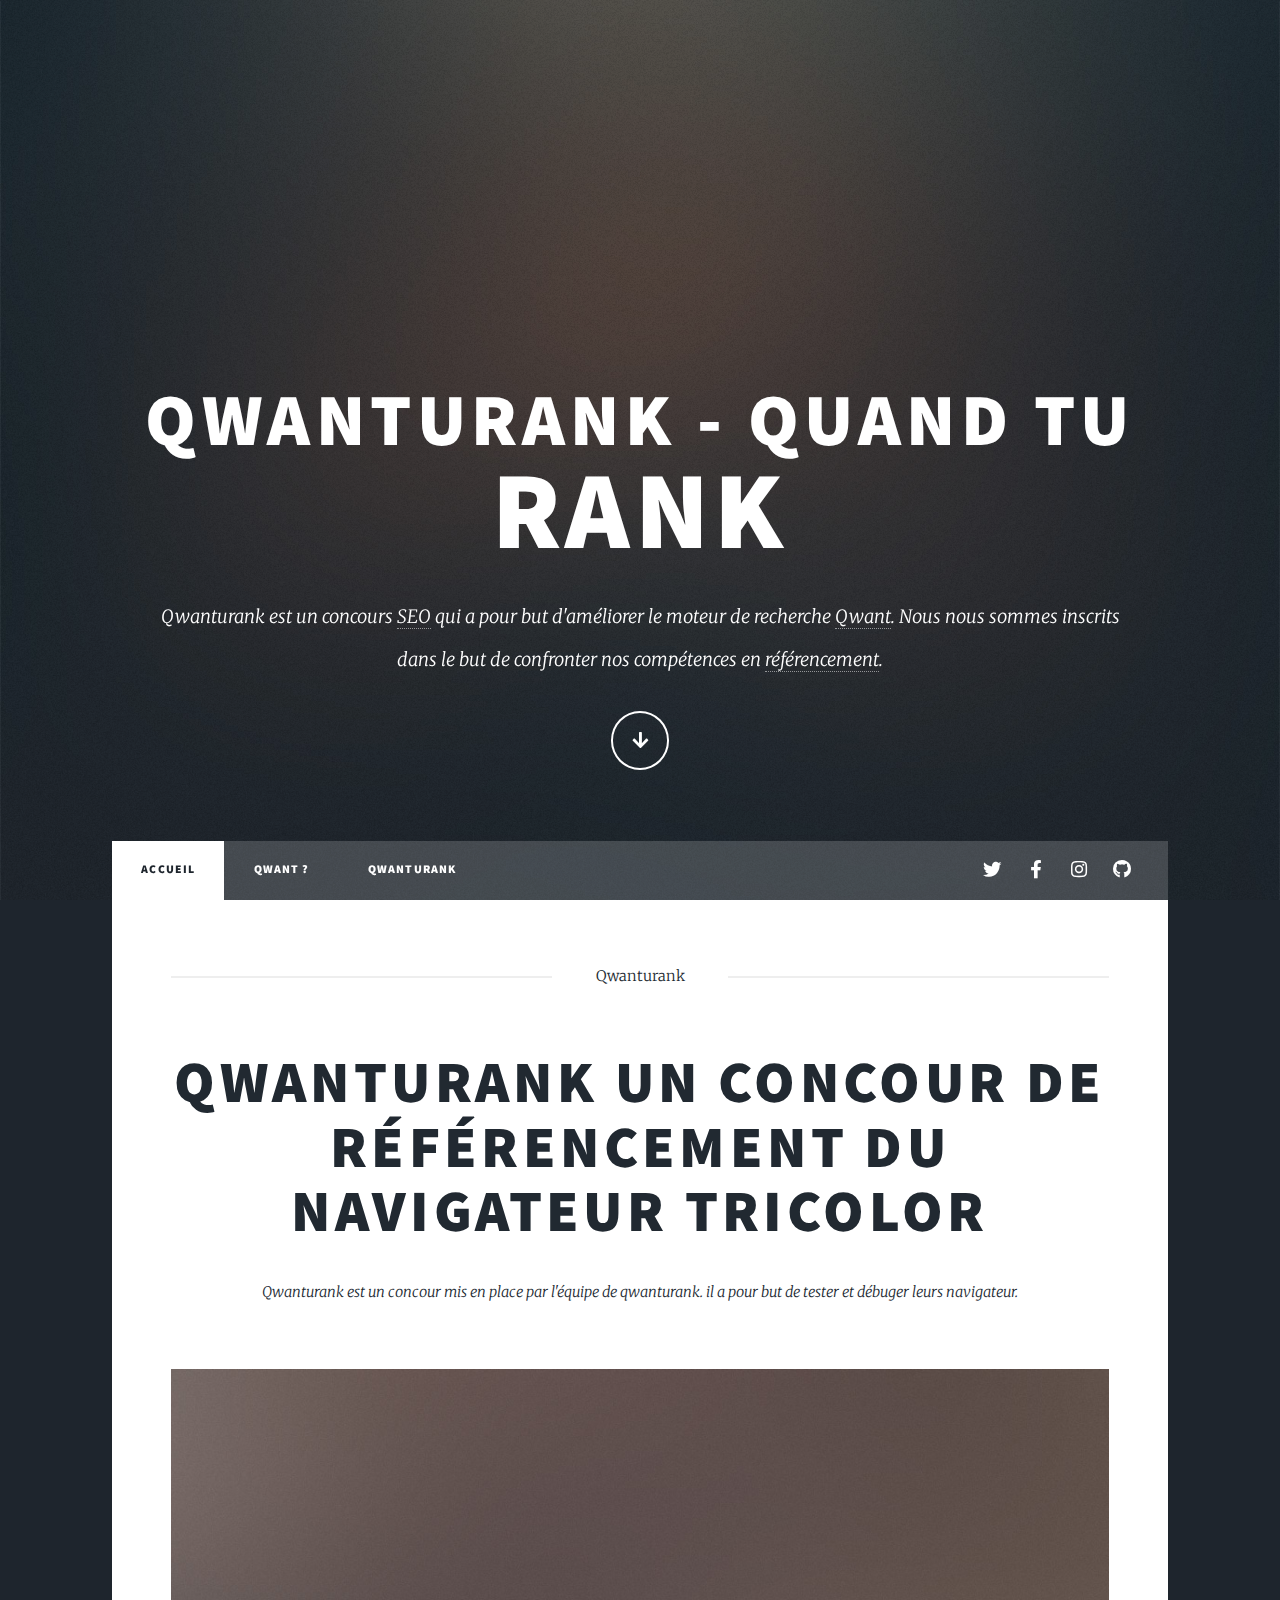
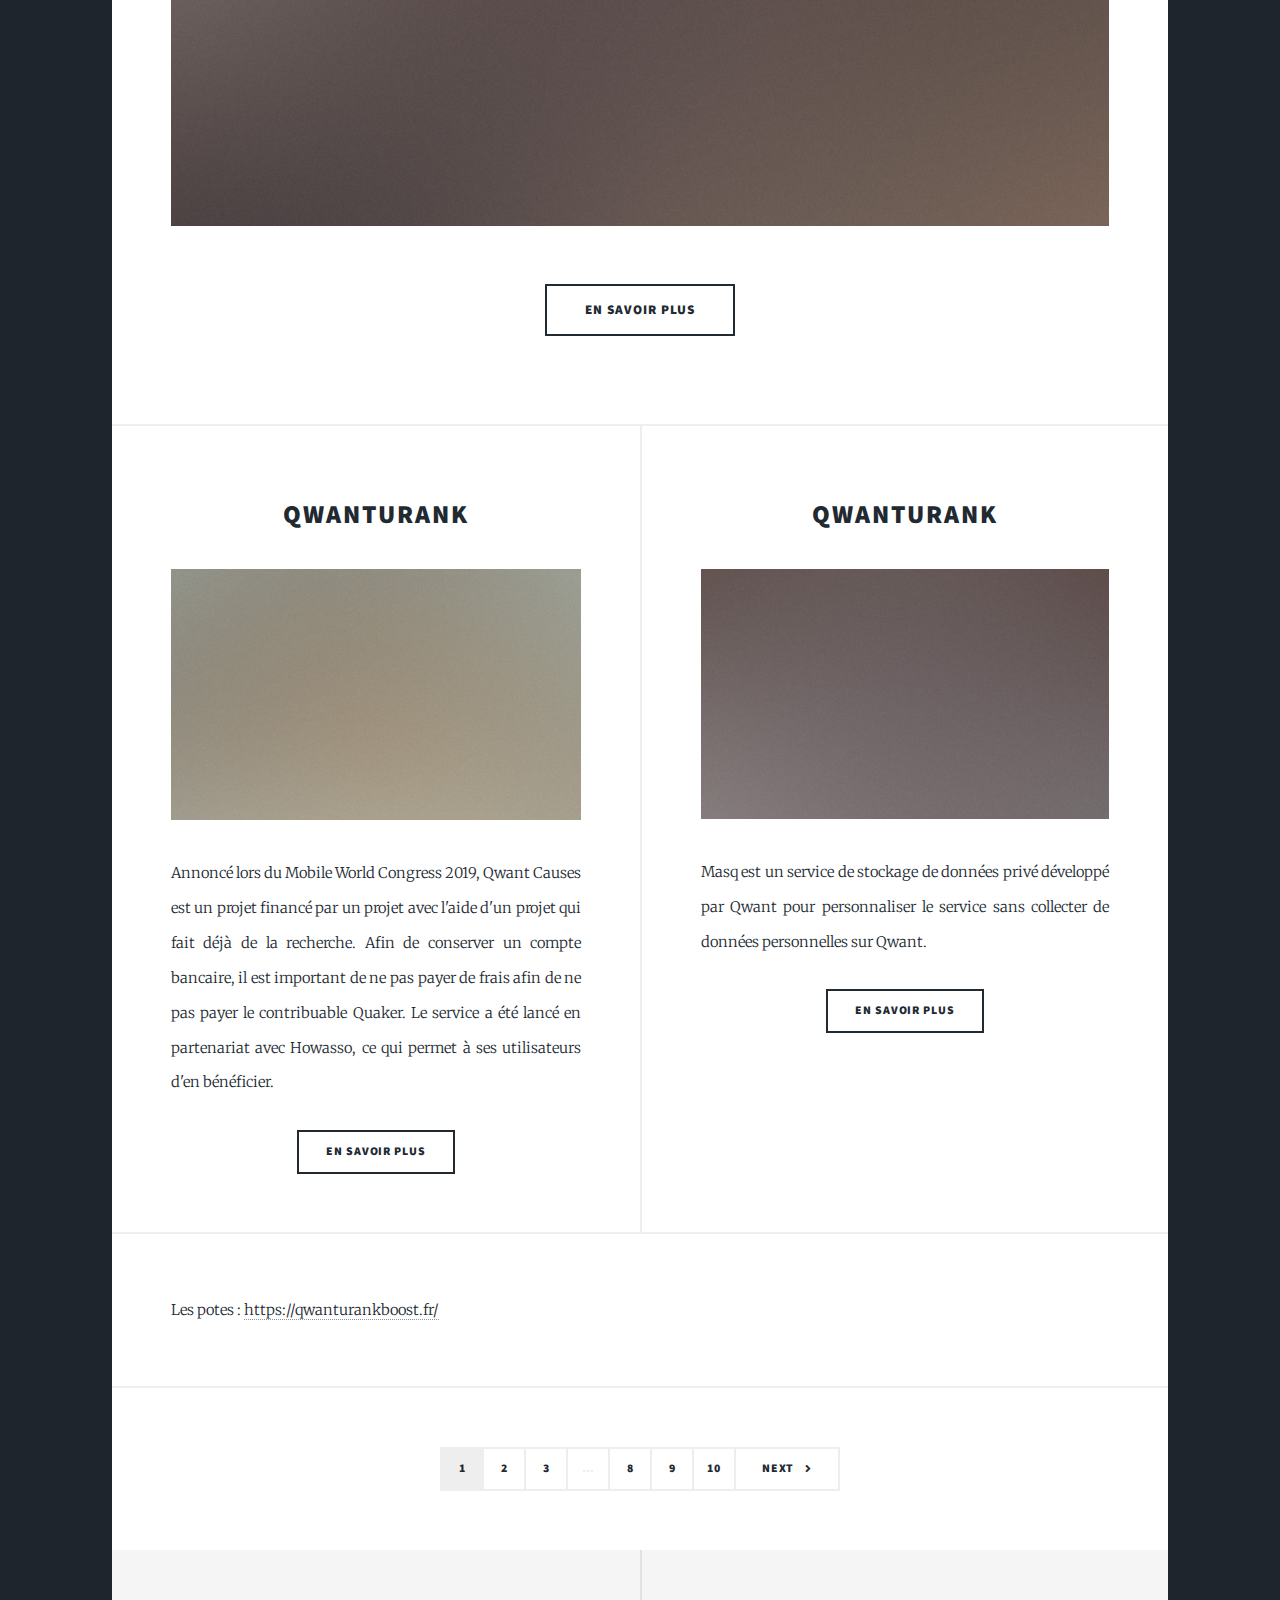
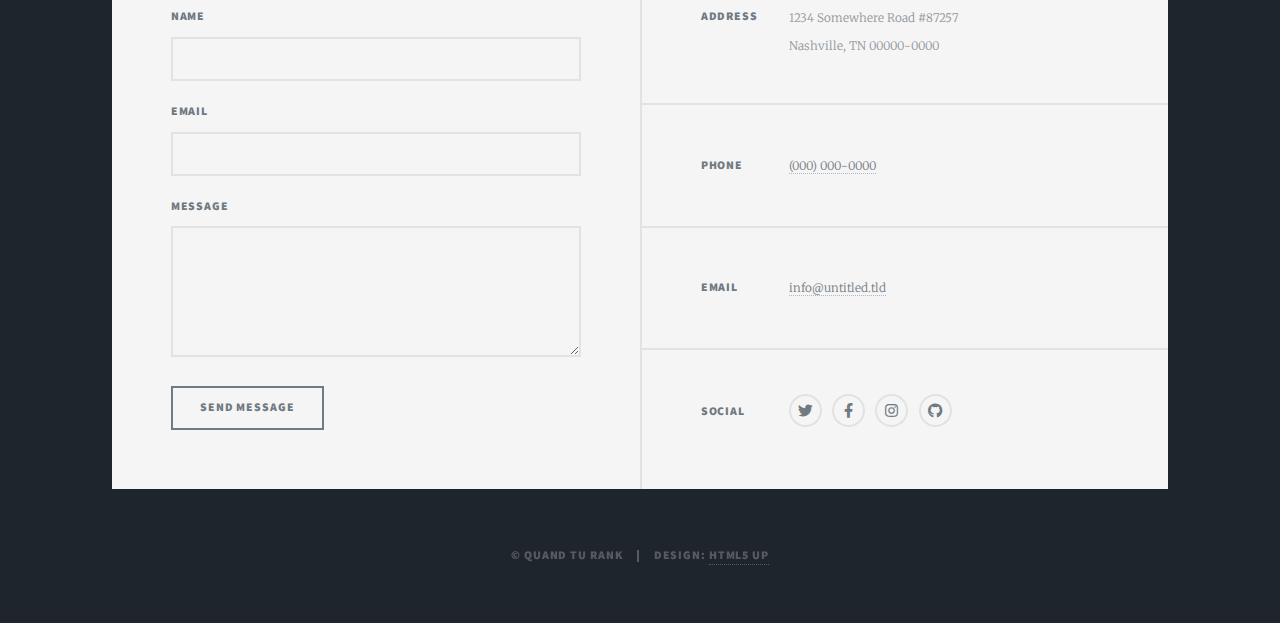
<file: index.html>
<!DOCTYPE HTML>
<!--
	Massively by HTML5 UP
	html5up.net | @ajlkn
	Free for personal and commercial use under the CCA 3.0 license (html5up.net/license)
-->
<html>
	<head>
		<title>Qwanturank - Quand tu rank ! </title>
		<meta charset="utf-8" />
		<meta name="description" content="Qwanturank le concour de qwant avec une pointe d'humour">
		<meta name="keywords" content="Qwanturank,qwanturank, quand tu rank, concours, qwant, france, com">
		<meta name="qwant-site-id" content="$2y$10$xBIVsGIUvbjmPckD.WkHD.6sn7PrU24VhI1Anh0v61oWp0TOSfMMG" />
		<meta property="og:title" content ="Qwanturank - Quand tu rank">
		<meta property="og:description" content ="Qwanturank le concour de qwant avec une pointe d'humour">
		<meta itemprop="description" content="description">
		<link rel="stylesheet" href="assets/css/main.css" />
		<noscript><link rel="stylesheet" href="assets/css/noscript.css" /></noscript>

	</head>
	<body class="is-preload">

		<!-- Wrapper -->
			<div id="wrapper" class="fade-in">

				<!-- Intro -->
					<div id="intro">
						<h1>Qwanturank - Quand tu<br />
						<span>RANK</span></h1>
						<p>Qwanturank est un concours <a href="https://fr.wikipedia.org/wiki/Optimisation_pour_les_moteurs_de_recherche">SEO</a> qui a pour but d'améliorer le moteur de recherche <a href="https://Qwant.com">Qwant</a>. Nous nous sommes inscrits <br/>dans le but de confronter nos compétences en <a href="https://fr.wikipedia.org/wiki/Référencement#Référencement_sur_Internet">référencement</a>.</p>
						<ul class="actions">
							<li><a href="#header" class="button icon solid solo fa-arrow-down scrolly">Continue</a></li>
						</ul>
					</div>

				<!-- Header -->
					<header id="header">
						<a href="index.html" class="logo">Accueil</a>
					</header>

				<!-- Nav -->
					<nav id="nav">
						<ul class="links">
							<li class="active"><a href="index.html">Accueil</a></li>
							<li><a href="generic.html">Qwant ?</a></li>
							<li><a href="elements.html">Qwanturank</a></li>
						</ul>
						<ul class="icons">
							<li><a href="#" class="icon brands fa-twitter"><span class="label">Twitter</span></a></li>
							<li><a href="#" class="icon brands fa-facebook-f"><span class="label">Facebook</span></a></li>
							<li><a href="#" class="icon brands fa-instagram"><span class="label">Instagram</span></a></li>
							<li><a href="#" class="icon brands fa-github"><span class="label">GitHub</span></a></li>
						</ul>
					</nav>

				<!-- Main -->
					<div id="main">

						<!-- Featured Post -->
							<article class="post featured">
								<header class="major">
									<span class="date">Qwanturank</span>
									<h2><a href="#">Qwanturank un concour de référencement du navigateur tricolor</a></h2>
									<p>Qwanturank est un concour mis en place par l'équipe de qwanturank. il a pour but de tester et débuger leurs navigateur. <br /></p>
								</header>
								<a href="#" class="image main"><img src="images/pic01.jpg" alt="" /></a>
								<ul class="actions special">
									<li><a href="#" class="button large">En savoir plus</a></li>
								</ul>
							</article>

						<!-- Posts -->
							<section class="posts">
								<article>
									<header>
										<span class="date"></span>
										<h2><a href="#">Qwanturank<br />
									</a></h2>
									</header>
									<a href="#" class="image fit"><img src="images/pic02.jpg" alt="" /></a>
									<p>
Annoncé lors du Mobile World Congress 2019, Qwant Causes est un projet financé par un projet avec l'aide d'un projet qui fait déjà de la recherche. Afin de conserver un compte bancaire, il est important de ne pas payer de frais afin de ne pas payer le contribuable Quaker. Le service a été lancé en partenariat avec Howasso, ce qui permet à ses utilisateurs d'en bénéficier.</p>
									<ul class="actions special">
										<li><a href="#" class="button">En savoir plus</a></li>
									</ul>
								</article>
								<article>
									<header>
										<span class="date"></span>
										<h2><a href="#">Qwanturank<br />
									</a></h2>
									</header>
									<a href="#" class="image fit"><img src="images/pic03.jpg" alt="" /></a>
									<p>
Masq est un service de stockage de données privé développé par Qwant pour personnaliser le service sans collecter de données personnelles sur Qwant.</p>
									<ul class="actions special">
										<li><a href="#" class="button">En savoir plus</a></li>
									</ul>
								</article>
							</section>
							<div>
								<p> Les potes : <a href="https://qwanturankboost.fr/">https://qwanturankboost.fr/</a> </p>
							</div>

						<!-- Footer -->
							<footer>
								<div class="pagination">
									<!--<a href="#" class="previous">Prev</a>-->
									<a href="#" class="page active">1</a>
									<a href="#" class="page">2</a>
									<a href="#" class="page">3</a>
									<span class="extra">&hellip;</span>
									<a href="#" class="page">8</a>
									<a href="#" class="page">9</a>
									<a href="#" class="page">10</a>
									<a href="#" class="next">Next</a>
								</div>
							</footer>

					</div>

				<!-- Footer -->
					<footer id="footer">
						<section>
							<form method="post" action="#">
								<div class="fields">
									<div class="field">
										<label for="name">Name</label>
										<input type="text" name="name" id="name" />
									</div>
									<div class="field">
										<label for="email">Email</label>
										<input type="text" name="email" id="email" />
									</div>
									<div class="field">
										<label for="message">Message</label>
										<textarea name="message" id="message" rows="3"></textarea>
									</div>
								</div>
								<ul class="actions">
									<li><input type="submit" value="Send Message" /></li>
								</ul>
							</form>
						</section>
						<section class="split contact">
							<section class="alt">
								<h3>Address</h3>
								<p>1234 Somewhere Road #87257<br />
								Nashville, TN 00000-0000</p>
							</section>
							<section>
								<h3>Phone</h3>
								<p><a href="#">(000) 000-0000</a></p>
							</section>
							<section>
								<h3>Email</h3>
								<p><a href="#">info@untitled.tld</a></p>
							</section>
							<section>
								<h3>Social</h3>
								<ul class="icons alt">
									<li><a href="#" class="icon brands alt fa-twitter"><span class="label">Twitter</span></a></li>
									<li><a href="#" class="icon brands alt fa-facebook-f"><span class="label">Facebook</span></a></li>
									<li><a href="#" class="icon brands alt fa-instagram"><span class="label">Instagram</span></a></li>
									<li><a href="#" class="icon brands alt fa-github"><span class="label">GitHub</span></a></li>
								</ul>
							</section>
						</section>
					</footer>

				<!-- Copyright -->
					<div id="copyright">
						<ul><li>&copy; Quand tu rank</li><li>Design: <a href="https://html5up.net">HTML5 UP</a></li></ul>
					</div>

			</div>

		<!-- Scripts -->
			<script src="assets/js/jquery.min.js"></script>
			<script src="assets/js/jquery.scrollex.min.js"></script>
			<script src="assets/js/jquery.scrolly.min.js"></script>
			<script src="assets/js/browser.min.js"></script>
			<script src="assets/js/breakpoints.min.js"></script>
			<script src="assets/js/util.js"></script>
			<script src="assets/js/main.js"></script>

	</body>
</html>
</file>
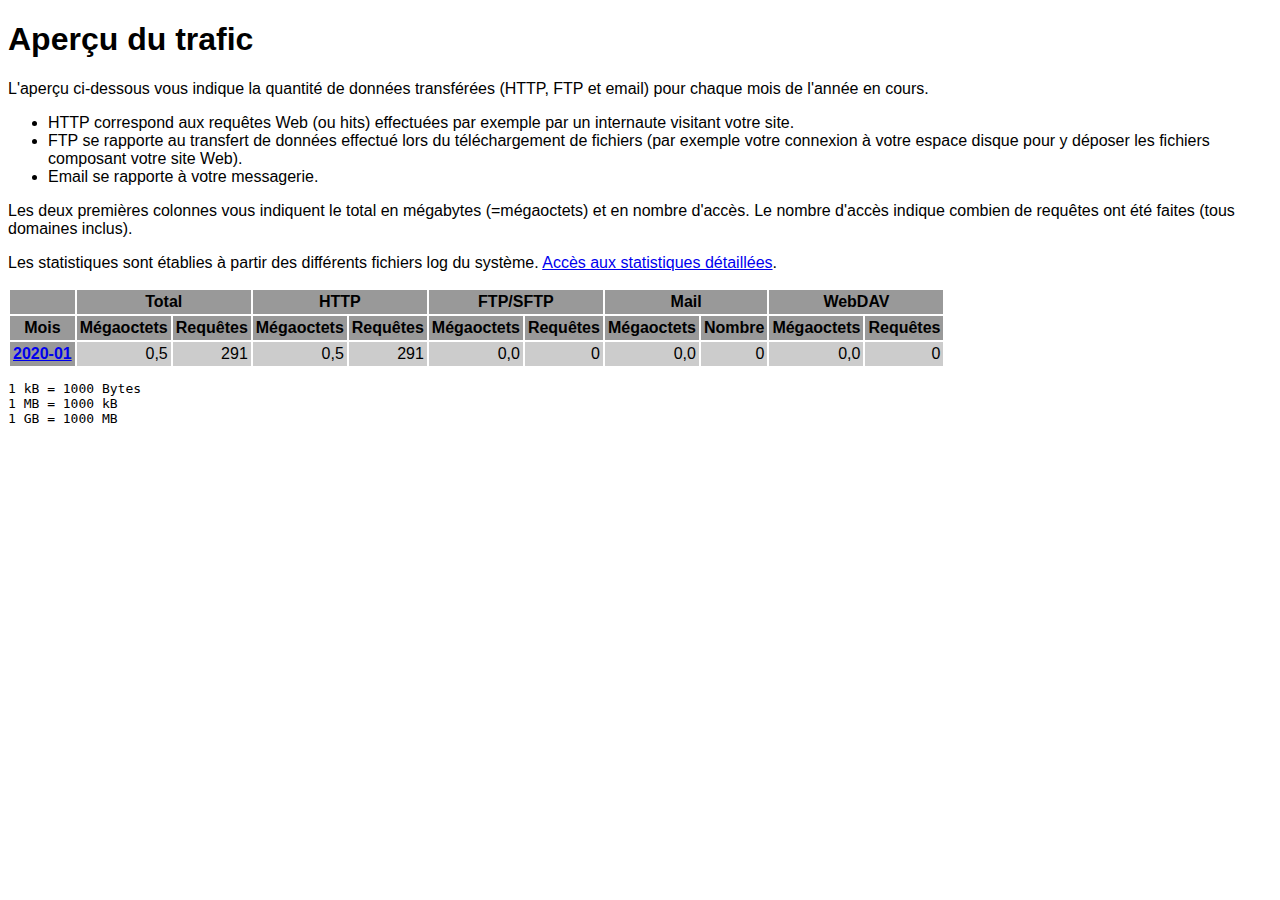
<file: logs/traffic.html/index.html>
<!DOCTYPE HTML PUBLIC "-//W3C//DTD HTML 4.01 Transitional//EN" "http://www.w3.org/TR/html4/loose.dtd">

<html>
<head>
<meta http-equiv="Content-Type" content="text/html; charset=utf-8">
<title>traffic.html</title>
<style type="text/css">
<!--
  em,h1,h2,h3,h4,h5,h6,form,input,br,hr,p,td,th,li,ul {
  font-family:Verdana,Arial,Helvetica,sans-serif; }

  td {color:#000000; background-color:#cccccc;}

  th {color:#000000; background-color:#999999;}
-->
</style>
</head>

<body bgcolor="#FFFFFF">


<!-- HEADER -->

<h1>Aperçu du trafic</h1>

<p>
L'aperçu ci-dessous vous indique la quantité de données transférées (HTTP, FTP et email) pour chaque mois de l'année en cours.
</p>

<ul>
    <li>HTTP correspond aux requêtes Web (ou hits) effectuées par exemple par un internaute visitant votre site.</li>
    <li>FTP se rapporte au transfert de données effectué lors du téléchargement de fichiers (par exemple votre connexion à votre espace disque pour y déposer les fichiers composant votre site Web).</li>
    <li>Email se rapporte à votre messagerie.</li>
</ul>

<p>
Les deux premières colonnes vous indiquent le total en mégabytes (=mégaoctets) et en nombre d'accès. Le nombre d'accès indique combien de requêtes ont été faites (tous domaines inclus).
</p>

<p>
Les statistiques sont établies à partir des différents fichiers log du système. <a href = "/logs/">Accès aux statistiques détaillées</a>.
</p>

<table border="0" cellspacing="2" cellpadding="3">
<thead>
<tr>
<th></th>
<th colspan="2">Total</th>
<th colspan="2">HTTP</th>
<th colspan="2">FTP/SFTP</th>
<th colspan="2">Mail</th>
<th colspan="2">WebDAV</th>
</tr>
</thead>
<tbody>
<tr>
<th>Mois</th>
<th>Mégaoctets</th><th>Requêtes</th>
<th>Mégaoctets</th><th>Requêtes</th>
<th>Mégaoctets</th><th>Requêtes</th>
<th>Mégaoctets</th><th>Nombre</th>
<th>Mégaoctets</th><th>Requêtes</th>
</tr>
<tr><th><a href="01.html">2020-01</a></th>
<td align="right">0,5</td><td align="right" style="border-left:0px;">291</td>
<td align="right">0,5</td><td align="right" style="border-left:0px;">291</td>
<td align="right">0,0</td><td align="right" style="border-left:0px;">0</td>
<td align="right">0,0</td><td align="right" style="border-left:0px;">0</td>
<td align="right">0,0</td><td align="right" style="border-left:0px;">0</td>
</tr>
<!-- 2020-01 0.524 291 0.524 291 0.000 0 0.000 0 0.000 0 -->
</tbody>
</table>

<!-- FOOTER -->
<pre>
1 kB = 1000 Bytes
1 MB = 1000 kB
1 GB = 1000 MB
</pre>


</body>
</html>
</file>
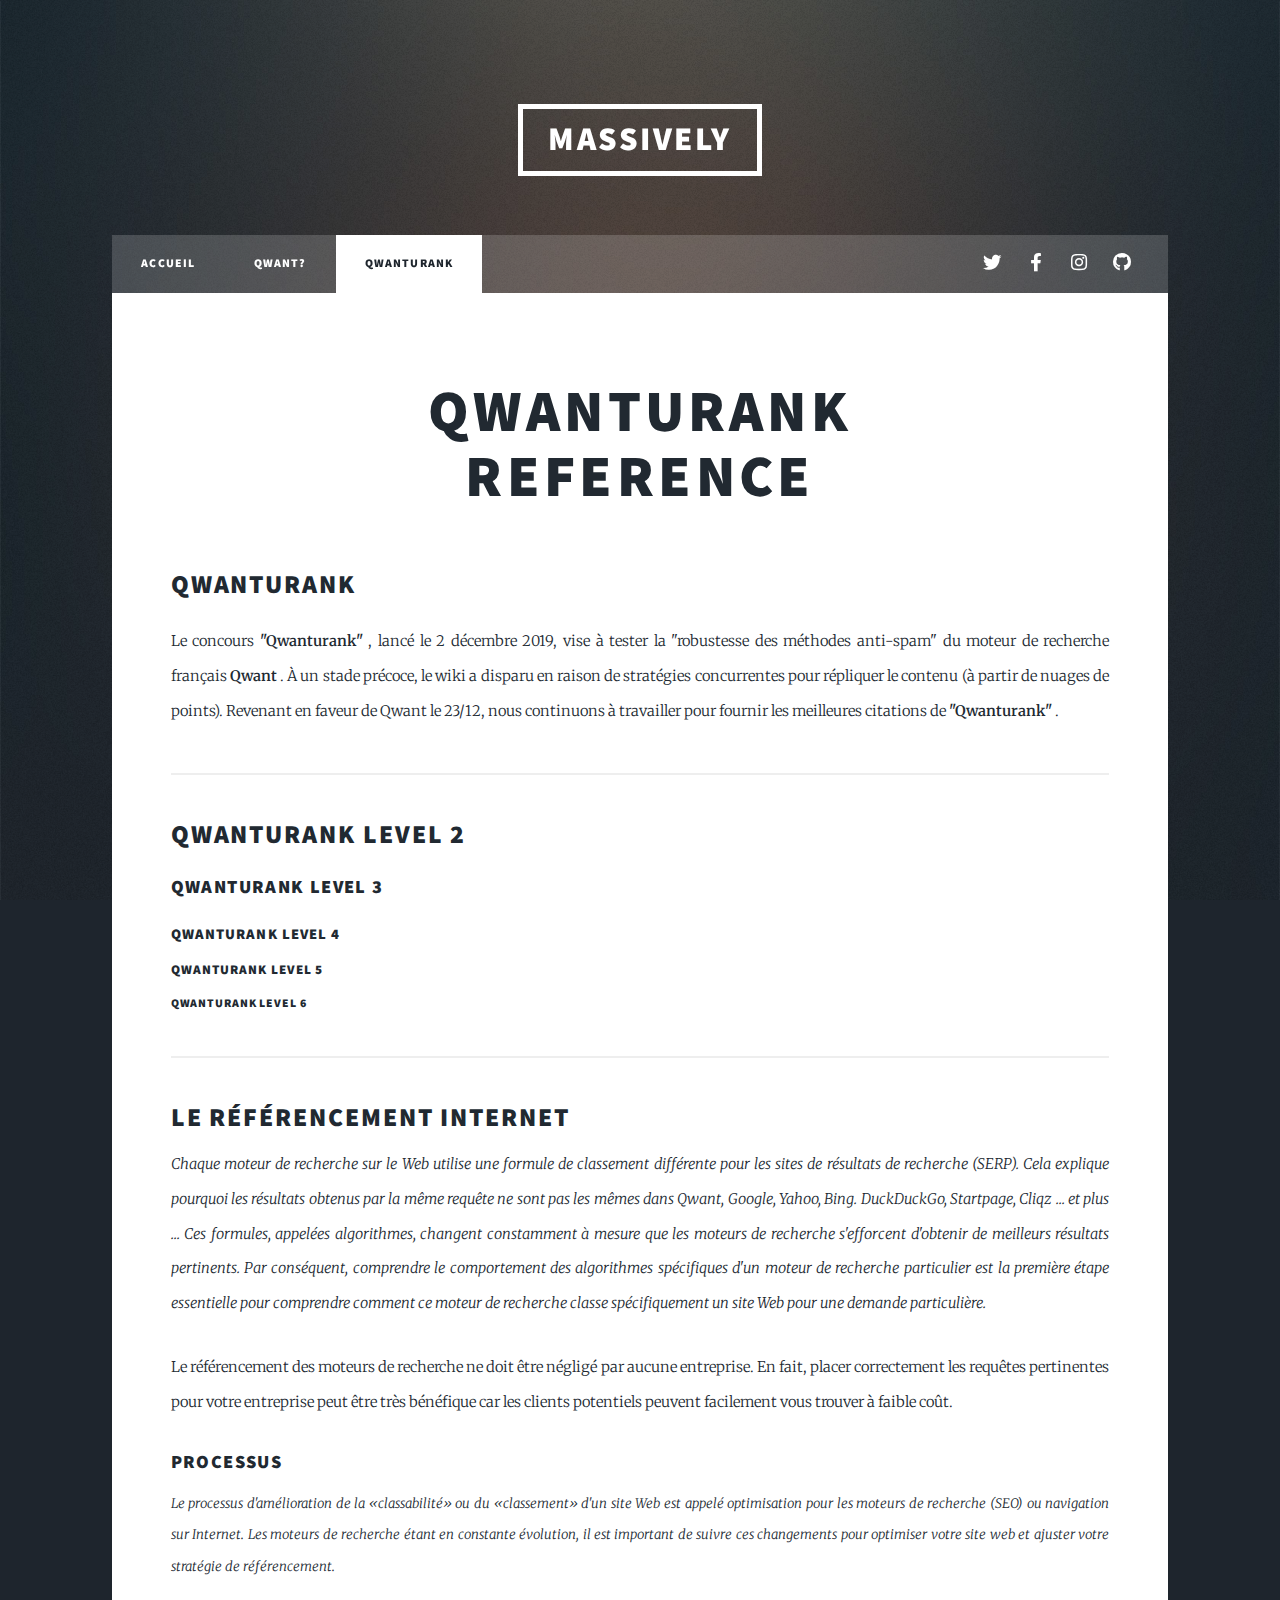
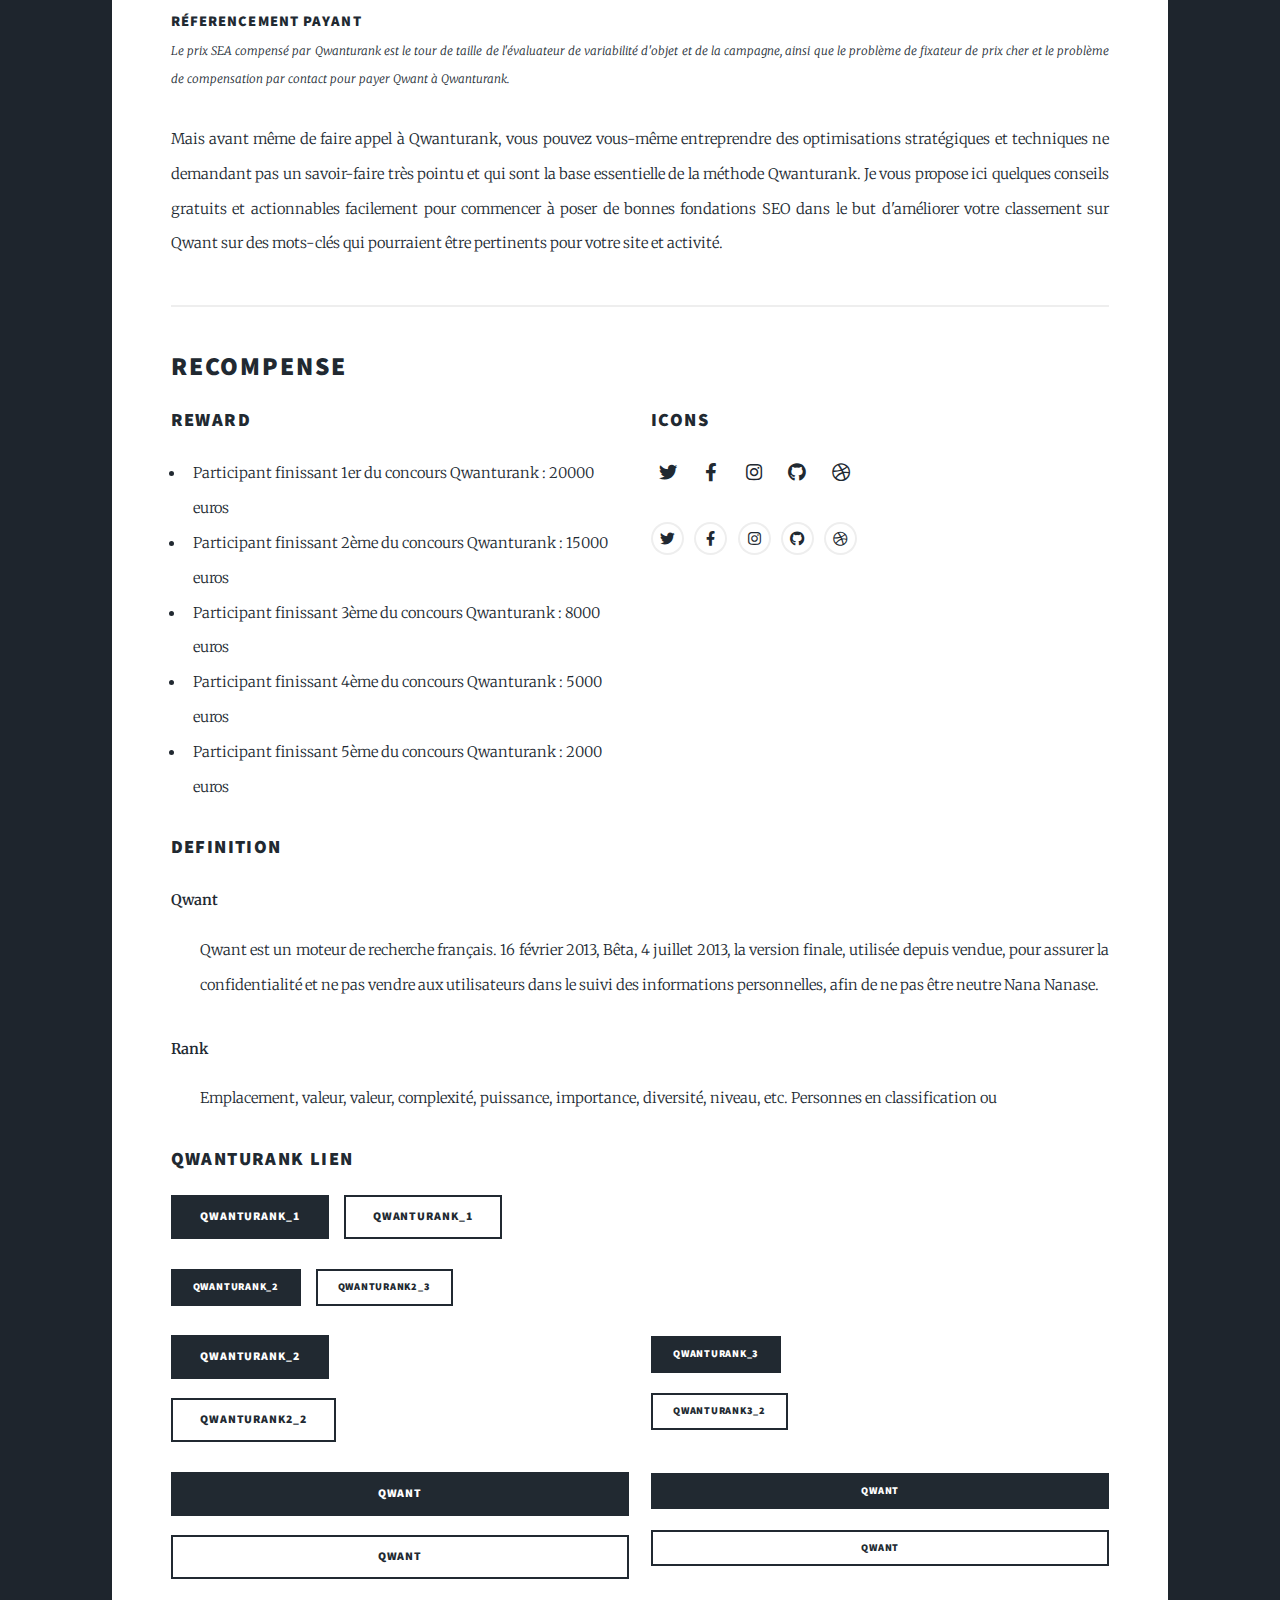
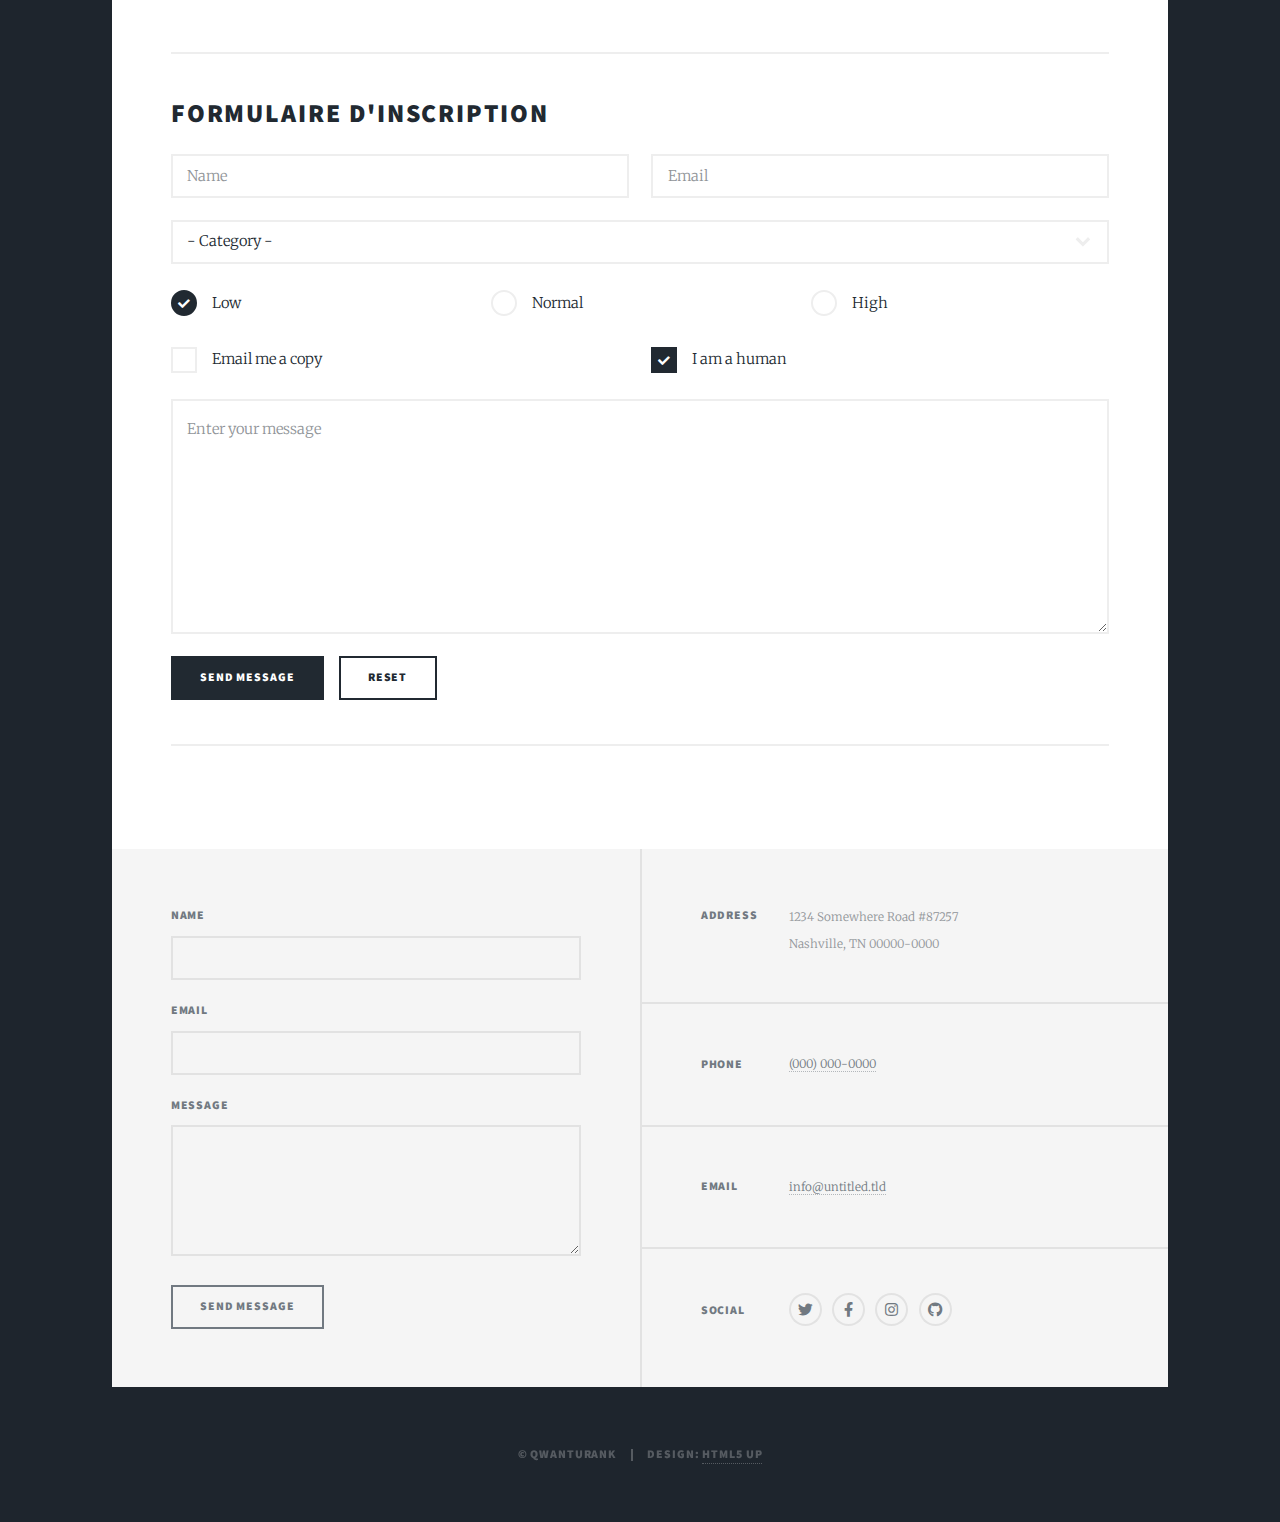
<file: elements.html>
<!DOCTYPE HTML>
<!--
	Massively by HTML5 UP
	html5up.net | @ajlkn
	Free for personal and commercial use under the CCA 3.0 license (html5up.net/license)
-->
<html>
	<head>
		<title>Qwanturank reference</title>
		<meta charset="utf-8" />
		<meta name="description" content="Qwanturank le concour de qwant avec une pointe d'humour">
		<meta name="keywords" content="Qwanturank,qwanturank, quand tu rank, concours, qwant, france, com">
		<meta name="qwant-site-id" content="$2y$10$xBIVsGIUvbjmPckD.WkHD.6sn7PrU24VhI1Anh0v61oWp0TOSfMMG" />
		<meta property="og:title" content ="Qwanturank - Quand tu rank">
		<meta property="og:description" content ="Qwanturank le concour de qwant avec une pointe d'humour">
		<meta itemprop="description" content="description">
		<meta name="viewport" content="width=device-width, initial-scale=1, user-scalable=no" />
		<link rel="stylesheet" href="assets/css/main.css" />
		<noscript><link rel="stylesheet" href="assets/css/noscript.css" /></noscript>
	</head>
	<body class="is-preload">

		<!-- Wrapper -->
			<div id="wrapper">

				<!-- Header -->
					<header id="header">
						<a href="index.html" class="logo">Massively</a>
					</header>

				<!-- Nav -->
					<nav id="nav">
						<ul class="links">
							<li><a href="index.html">Accueil</a></li>
							<li><a href="generic.html">Qwant? </a></li>
							<li class="active"><a href="elements.html">Qwanturank</a></li>
						</ul>
						<ul class="icons">
							<li><a href="#" class="icon brands fa-twitter"><span class="label">Twitter</span></a></li>
							<li><a href="#" class="icon brands fa-facebook-f"><span class="label">Facebook</span></a></li>
							<li><a href="#" class="icon brands fa-instagram"><span class="label">Instagram</span></a></li>
							<li><a href="#" class="icon brands fa-github"><span class="label">GitHub</span></a></li>
						</ul>
					</nav>

				<!-- Main -->
					<div id="main">

						<!-- Post -->
							<section class="post">
								<header class="major">
									<h1>Qwanturank<br />
									Reference</h1>
								</header>

								<!-- Text stuff -->
									<h2>Qwanturank</h2>
									<p>Le concours <strong> "Qwanturank" </strong>, 
										lancé le 2 décembre 2019, vise à tester la "robustesse des méthodes anti-spam" du moteur de recherche
										 français <strong>Qwant </strong>. À un stade précoce, le wiki a disparu en raison de stratégies concurrentes pour répliquer
										  le contenu (à partir de nuages ​​de points). Revenant en faveur de Qwant le 23/12, nous continuons à travailler 
										  pour fournir les meilleures citations de <strong> "Qwanturank" </strong>.</p>
									<hr />
									<h2>Qwanturank Level 2</h2>
									<h3>Qwanturank Level 3</h3>
									<h4>Qwanturank Level 4</h4>
									<h5>Qwanturank Level 5</h5>
									<h6>Qwanturank Level 6</h6>
									<hr />
									<header>
										<h2> Le référencement internet </h2>
										<p>Chaque moteur de recherche sur le Web utilise une formule de
											 classement différente pour les sites de résultats de recherche (SERP). 
											 Cela explique pourquoi les résultats obtenus par la même requête ne sont
											  pas les mêmes dans Qwant, Google, Yahoo, Bing. DuckDuckGo, Startpage, Cliqz ... et plus ...
											Ces formules, appelées algorithmes, changent constamment à mesure que les moteurs de recherche 
											s'efforcent d'obtenir de meilleurs résultats pertinents.
											Par conséquent, comprendre le comportement des algorithmes spécifiques d'un moteur
											 de recherche particulier est la première étape essentielle pour comprendre comment 
											 ce moteur de recherche classe spécifiquement un site Web pour une demande particulière.</p>
									</header>
									<p>
										Le référencement des moteurs de recherche ne doit être négligé par aucune entreprise. En fait, placer correctement les requêtes pertinentes pour votre entreprise peut être très bénéfique car les clients potentiels peuvent facilement vous trouver à faible coût.
										</p>
									<header>
										<h3>Processus</h3>
										<p>Le processus d'amélioration de la «classabilité» ou du «classement» d'un site Web est appelé optimisation pour les moteurs de recherche (SEO) ou navigation sur Internet.
											Les moteurs de recherche étant en constante évolution, il est important de suivre ces changements pour optimiser votre site web et ajuster votre stratégie de référencement.</p>
									</header>
									<header>
										<h4>Réferencement payant</h4>
										<p>Le prix SEA compensé par Qwanturank est le tour de taille de l'évaluateur de variabilité d'objet et de la campagne, ainsi que le problème de fixateur de prix cher et le problème de compensation par contact pour payer Qwant à Qwanturank. 
										</p>
									</header>
									<p>Mais avant même de faire appel à Qwanturank, vous pouvez vous-même entreprendre des optimisations stratégiques et techniques ne demandant pas un savoir-faire très pointu et qui sont la base essentielle de la méthode Qwanturank.
										Je vous propose ici quelques conseils gratuits et actionnables facilement pour commencer à poser de bonnes fondations SEO dans le but d'améliorer votre classement sur Qwant sur des mots-clés qui pourraient être pertinents pour votre site et activité.</p>

									<hr />

								<!-- Lists -->
									<h2>Recompense</h2>
									<div class="row">
										<div class="col-6 col-12-small">

											<h3>Reward</h3>
											<ul>
												<li>Participant finissant 1er du concours Qwanturank    : 20000 euros</li>
												<li>Participant finissant 2ème du concours Qwanturank : 15000 euros
												</li>
												<li>Participant finissant 3ème du concours Qwanturank : 8000 euros
												</li>
												<li>Participant finissant 4ème du concours Qwanturank : 5000 euros</li>
												<li>Participant finissant 5ème du concours Qwanturank : 2000 euros
												</li>

											</ul>

						

										</div>
										<div class="col-6 col-12-small">

								

											<h3>Icons</h3>
											<ul class="icons">
												<li><a href="#" class="icon brands fa-twitter"><span class="label">Twitter</span></a></li>
												<li><a href="#" class="icon brands fa-facebook-f"><span class="label">Facebook</span></a></li>
												<li><a href="#" class="icon brands fa-instagram"><span class="label">Instagram</span></a></li>
												<li><a href="#" class="icon brands fa-github"><span class="label">Github</span></a></li>
												<li><a href="#" class="icon brands fa-dribbble"><span class="label">Dribbble</span></a></li>
											</ul>
											<ul class="icons alt">
												<li><a href="#" class="icon brands alt fa-twitter"><span class="label">Twitter</span></a></li>
												<li><a href="#" class="icon brands alt fa-facebook-f"><span class="label">Facebook</span></a></li>
												<li><a href="#" class="icon brands alt fa-instagram"><span class="label">Instagram</span></a></li>
												<li><a href="#" class="icon brands alt fa-github"><span class="label">Github</span></a></li>
												<li><a href="#" class="icon brands alt fa-dribbble"><span class="label">Dribbble</span></a></li>
											</ul>

										</div>
									</div>
									<h3>Definition</h3>
									<dl>
										<dt>Qwant</dt>
										<dd>
											<p>Qwant est un moteur de recherche français. 16 février 2013, Bêta, 4 juillet 2013, la version finale, utilisée depuis vendue, pour assurer la confidentialité et ne pas vendre aux utilisateurs dans le suivi des informations personnelles, afin de ne pas être neutre Nana Nanase.
											</p>
										</dd>
										<dt>Rank</dt>
										<dd>
											<p>Emplacement, valeur, valeur, complexité, puissance, importance, diversité, niveau, etc. Personnes en classification ou
											</p>
										</dd>
									</dl>

									<h3>Qwanturank lien</h3>
									<ul class="actions">
										<li><a href="#" class="button primary">Qwanturank_1</a></li>
										<li><a href="#" class="button">Qwanturank_1</a></li>
									</ul>
									<ul class="actions small">
										<li><a href="#" class="button primary small">Qwanturank_2</a></li>
										<li><a href="#" class="button small">Qwanturank2_3</a></li>
									</ul>
									<div class="row">
										<div class="col-6 col-12-small">
											<ul class="actions stacked">
												<li><a href="#" class="button primary">Qwanturank_2</a></li>
												<li><a href="#" class="button">Qwanturank2_2</a></li>
											</ul>
										</div>
										<div class="col-6 col-12-small">
											<ul class="actions stacked">
												<li><a href="#" class="button primary small">Qwanturank_3</a></li>
												<li><a href="#" class="button small">Qwanturank3_2</a></li>
											</ul>
										</div>
									</div>
									<div class="row">
										<div class="col-6 col-12-small">
											<ul class="actions stacked">
												<li><a href="#" class="button primary fit">Qwant</a></li>
												<li><a href="#" class="button fit">Qwant</a></li>
											</ul>
										</div>
										<div class="col-6 col-12-small">
											<ul class="actions stacked">
												<li><a href="#" class="button primary small fit">Qwant</a></li>
												<li><a href="#" class="button small fit">Qwant</a></li>
											</ul>
										</div>
									</div>

									<hr />
							
								<!-- Form -->
									<h2>Formulaire d'inscription</h2>

									<form method="post" action="#">
										<div class="row gtr-uniform">
											<div class="col-6 col-12-xsmall">
												<input type="text" name="demo-name" id="demo-name" value="" placeholder="Name" />
											</div>
											<div class="col-6 col-12-xsmall">
												<input type="email" name="demo-email" id="demo-email" value="" placeholder="Email" />
											</div>
											<!-- Break -->
											<div class="col-12">
												<select name="demo-category" id="demo-category">
													<option value="">- Category -</option>
													<option value="1">Qwanturank</option>
													<option value="1">Qwanturank</option>
													<option value="1">Qwanturank</option>
													<option value="1">Qwanturank</option>
												</select>
											</div>
											<!-- Break -->
											<div class="col-4 col-12-small">
												<input type="radio" id="demo-priority-low" name="demo-priority" checked>
												<label for="demo-priority-low">Low</label>
											</div>
											<div class="col-4 col-12-small">
												<input type="radio" id="demo-priority-normal" name="demo-priority">
												<label for="demo-priority-normal">Normal</label>
											</div>
											<div class="col-4 col-12-small">
												<input type="radio" id="demo-priority-high" name="demo-priority">
												<label for="demo-priority-high">High</label>
											</div>
											<!-- Break -->
											<div class="col-6 col-12-small">
												<input type="checkbox" id="demo-copy" name="demo-copy">
												<label for="demo-copy">Email me a copy</label>
											</div>
											<div class="col-6 col-12-small">
												<input type="checkbox" id="demo-human" name="demo-human" checked>
												<label for="demo-human">I am a human</label>
											</div>
											<!-- Break -->
											<div class="col-12">
												<textarea name="demo-message" id="demo-message" placeholder="Enter your message" rows="6"></textarea>
											</div>
											<!-- Break -->
											<div class="col-12">
												<ul class="actions">
													<li><input type="submit" value="Send Message" class="primary" /></li>
													<li><input type="reset" value="Reset" /></li>
												</ul>
											</div>
										</div>
									</form>

									<hr />

								
							

							</section>

					</div>

				<!-- Footer -->
					<footer id="footer">
						<section>
							<form method="post" action="#">
								<div class="fields">
									<div class="field">
										<label for="name">Name</label>
										<input type="text" name="name" id="name" />
									</div>
									<div class="field">
										<label for="email">Email</label>
										<input type="text" name="email" id="email" />
									</div>
									<div class="field">
										<label for="message">Message</label>
										<textarea name="message" id="message" rows="3"></textarea>
									</div>
								</div>
								<ul class="actions">
									<li><input type="submit" value="Send Message" /></li>
								</ul>
							</form>
						</section>
						<section class="split contact">
							<section class="alt">
								<h3>Address</h3>
								<p>1234 Somewhere Road #87257<br />
								Nashville, TN 00000-0000</p>
							</section>
							<section>
								<h3>Phone</h3>
								<p><a href="#">(000) 000-0000</a></p>
							</section>
							<section>
								<h3>Email</h3>
								<p><a href="#">info@untitled.tld</a></p>
							</section>
							<section>
								<h3>Social</h3>
								<ul class="icons alt">
									<li><a href="#" class="icon brands alt fa-twitter"><span class="label">Twitter</span></a></li>
									<li><a href="#" class="icon brands alt fa-facebook-f"><span class="label">Facebook</span></a></li>
									<li><a href="#" class="icon brands alt fa-instagram"><span class="label">Instagram</span></a></li>
									<li><a href="#" class="icon brands alt fa-github"><span class="label">GitHub</span></a></li>
								</ul>
							</section>
						</section>
					</footer>

				<!-- Copyright -->
					<div id="copyright">
						<ul><li>&copy; Qwanturank</li><li>Design: <a href="https://html5up.net">HTML5 UP</a></li></ul>
					</div>

			</div>

		<!-- Scripts -->
			<script src="assets/js/jquery.min.js"></script>
			<script src="assets/js/jquery.scrollex.min.js"></script>
			<script src="assets/js/jquery.scrolly.min.js"></script>
			<script src="assets/js/browser.min.js"></script>
			<script src="assets/js/breakpoints.min.js"></script>
			<script src="assets/js/util.js"></script>
			<script src="assets/js/main.js"></script>

	</body>
</html>
</file>
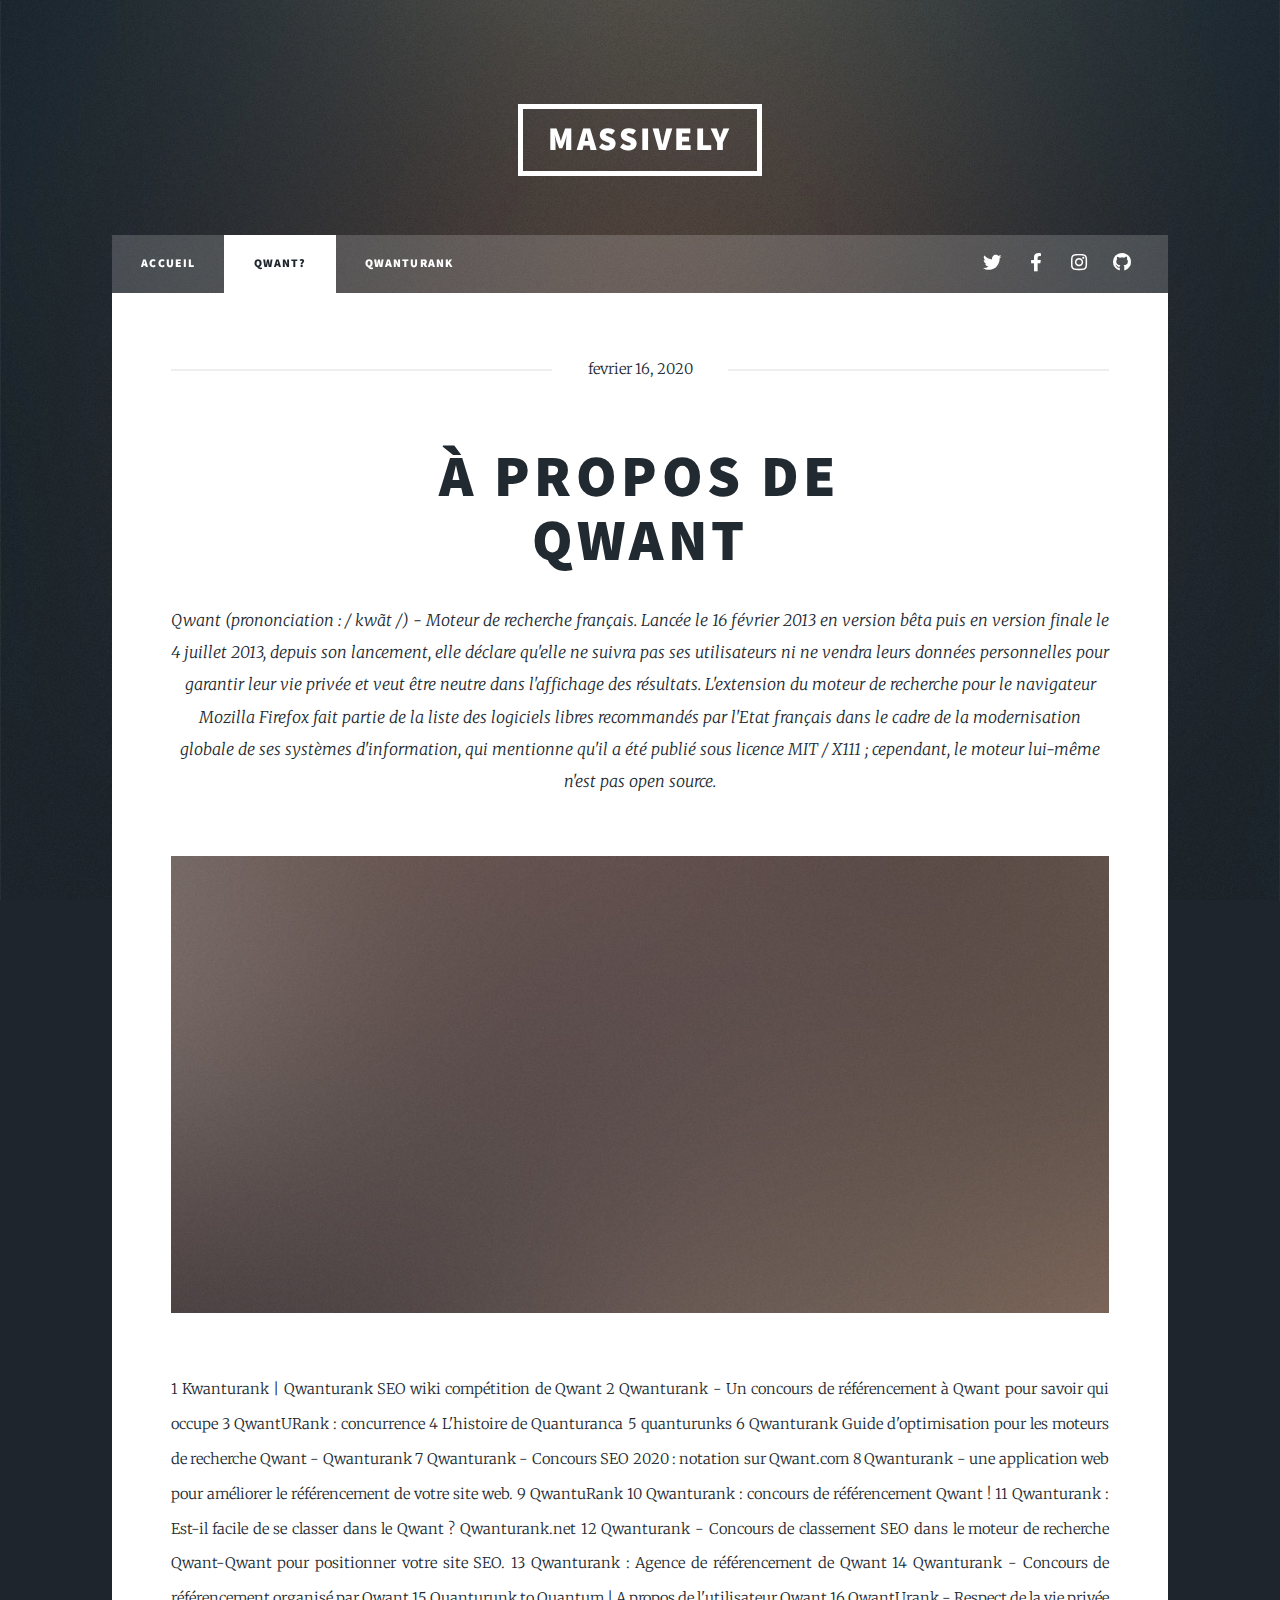
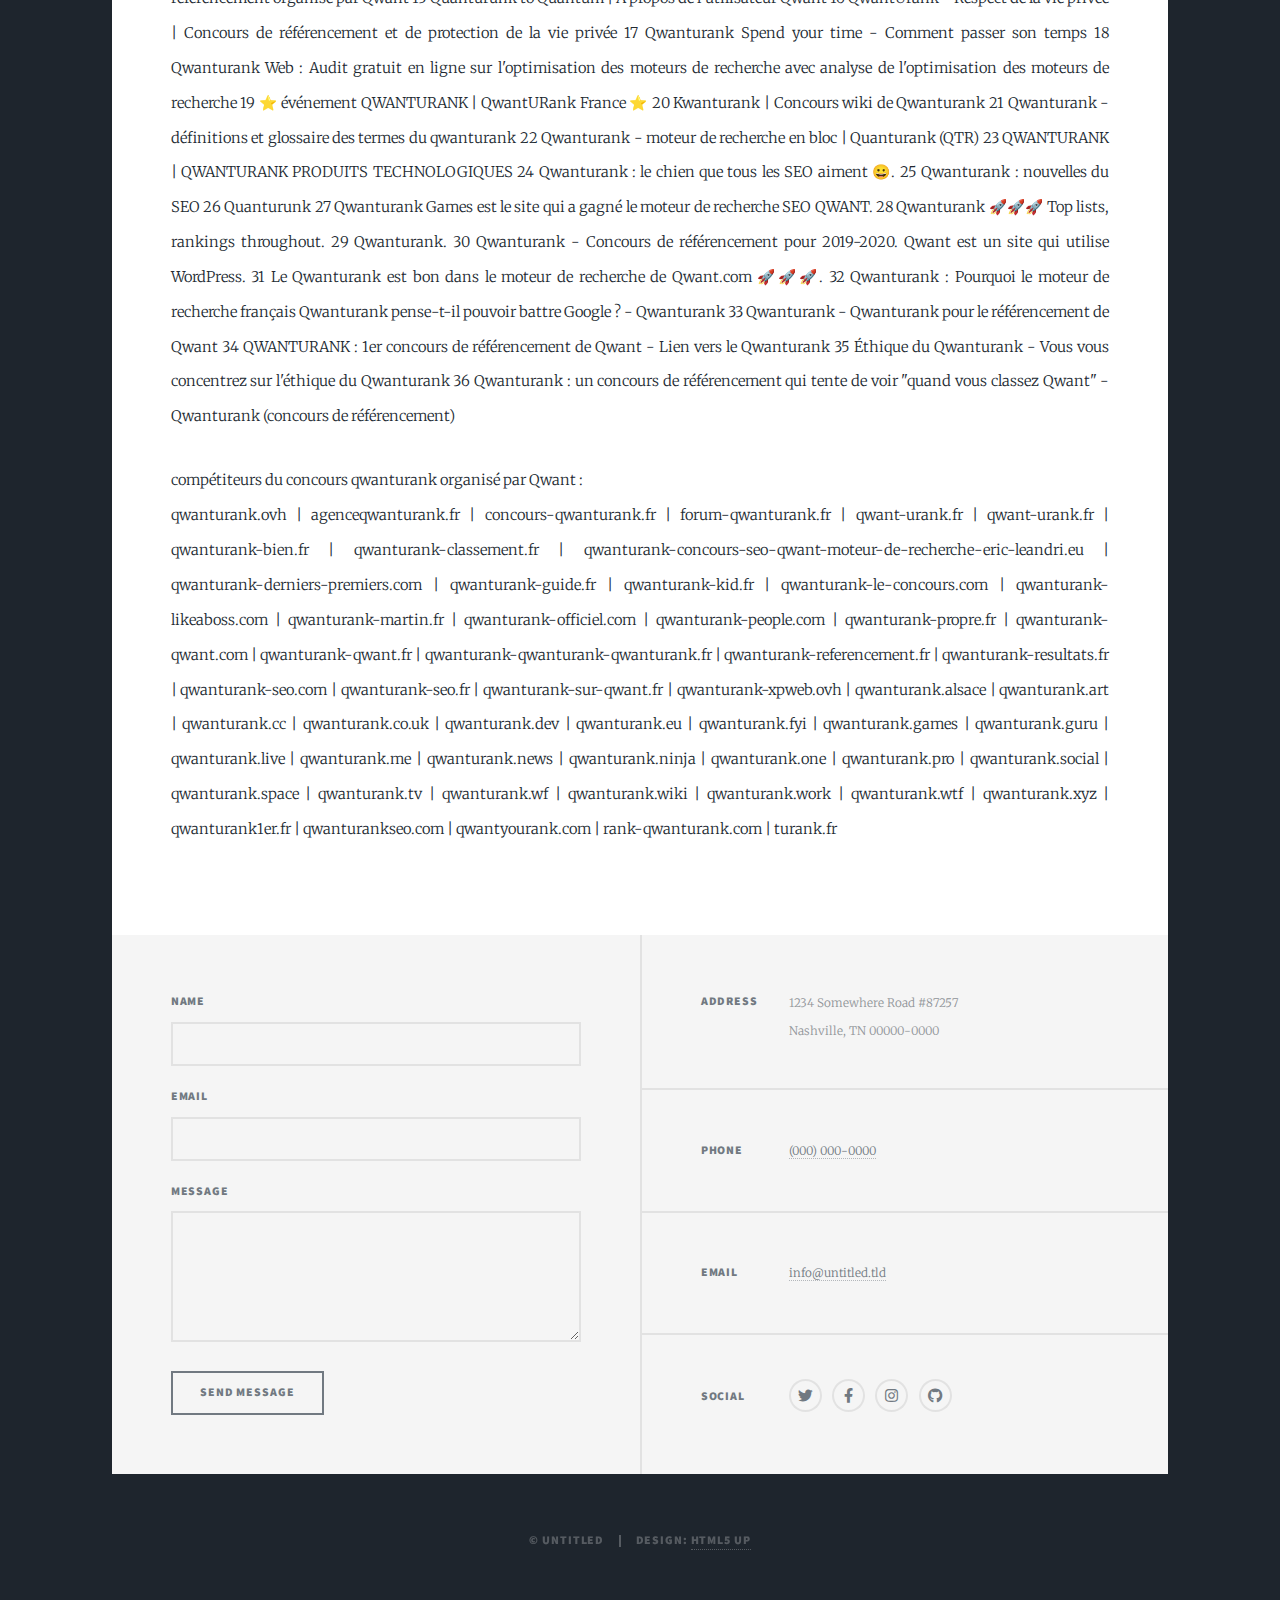
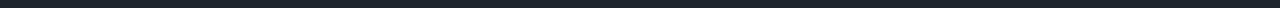
<file: generic.html>
<!DOCTYPE HTML>
<!--
	Massively by HTML5 UP
	html5up.net | @ajlkn
	Free for personal and commercial use under the CCA 3.0 license (html5up.net/license)
-->
<html>
	<head>
		<title>Qwant ?</title>
		<meta charset="utf-8" />
		<meta name="description" content="Qwanturank le concour de qwant avec une pointe d'humour">
		<meta name="keywords" content="Qwanturank,qwanturank, quand tu rank, concours, qwant, france, com">
		<meta name="qwant-site-id" content="$2y$10$xBIVsGIUvbjmPckD.WkHD.6sn7PrU24VhI1Anh0v61oWp0TOSfMMG" />
		<meta property="og:title" content ="Qwanturank - Quand tu rank">
		<meta property="og:description" content ="Qwanturank le concour de qwant avec une pointe d'humour">
		<meta itemprop="description" content="description">
		<meta name="viewport" content="width=device-width, initial-scale=1, user-scalable=no" />
		<link rel="stylesheet" href="assets/css/main.css" />
		<noscript><link rel="stylesheet" href="assets/css/noscript.css" /></noscript>
	</head>
	<body class="is-preload">

		<!-- Wrapper -->
			<div id="wrapper">

				<!-- Header -->
					<header id="header">
						<a href="index.html" class="logo">Massively</a>
					</header>

				<!-- Nav -->
					<nav id="nav">
						<ul class="links">
							<li><a href="index.html">Accueil</a></li>
							<li class="active"><a href="generic.html">Qwant?</a></li>
							<li><a href="elements.html">Qwanturank </a></li>
						</ul>
						<ul class="icons">
							<li><a href="#" class="icon brands fa-twitter"><span class="label">Twitter</span></a></li>
							<li><a href="#" class="icon brands fa-facebook-f"><span class="label">Facebook</span></a></li>
							<li><a href="#" class="icon brands fa-instagram"><span class="label">Instagram</span></a></li>
							<li><a href="#" class="icon brands fa-github"><span class="label">GitHub</span></a></li>
						</ul>
					</nav>

				<!-- Main -->
					<div id="main">

						<!-- Post -->
							<section class="post">
								<header class="major">
									<span class="date">fevrier 16, 2020</span>
									<h1>À propos de <br />
									Qwant</h1>
									<p>Qwant (prononciation : / kwɑ̃t /) - Moteur de recherche français. Lancée le 16 février 2013 en version bêta puis en version finale le 4 juillet 2013, depuis son lancement, elle déclare qu'elle ne suivra pas ses utilisateurs ni ne vendra leurs données personnelles pour garantir leur vie privée et veut être neutre dans l'affichage des résultats.

L'extension du moteur de recherche pour le navigateur Mozilla Firefox fait partie de la liste des logiciels libres recommandés par l'Etat français dans le cadre de la modernisation globale de ses systèmes d'information, qui mentionne qu'il a été publié sous licence MIT / X111 ; cependant, le moteur lui-même n'est pas open source.
</p>
								</header>
								<div class="image main"><img src="images/pic01.jpg" alt="" /></div>
								<p>1 Kwanturank | Qwanturank SEO wiki compétition de Qwant
2 Qwanturank - Un concours de référencement à Qwant pour savoir qui occupe
3 QwantURank : concurrence
4 L'histoire de Quanturanca
5 quanturunks
6 Qwanturank Guide d'optimisation pour les moteurs de recherche Qwant - Qwanturank
7 Qwanturank - Concours SEO 2020 : notation sur Qwant.com
8 Qwanturank - une application web pour améliorer le référencement de votre site web.
9 QwantuRank
10 Qwanturank : concours de référencement Qwant !
11 Qwanturank : Est-il facile de se classer dans le Qwant ? Qwanturank.net
12 Qwanturank - Concours de classement SEO dans le moteur de recherche Qwant-Qwant pour positionner votre site SEO.
13 Qwanturank : Agence de référencement de Qwant
14 Qwanturank - Concours de référencement organisé par Qwant
15 Quanturunk to Quantum | A propos de l'utilisateur Qwant
16 QwantUrank - Respect de la vie privée | Concours de référencement et de protection de la vie privée
17 Qwanturank Spend your time - Comment passer son temps
18 Qwanturank Web : Audit gratuit en ligne sur l'optimisation des moteurs de recherche avec analyse de l'optimisation des moteurs de recherche
19 ⭐️ événement QWANTURANK | QwantURank France ⭐️
20 Kwanturank | Concours wiki de Qwanturank
21 Qwanturank - définitions et glossaire des termes du qwanturank
22 Qwanturank - moteur de recherche en bloc | Quanturank (QTR)
23 QWANTURANK | QWANTURANK PRODUITS TECHNOLOGIQUES
24 Qwanturank : le chien que tous les SEO aiment 😀.
25 Qwanturank : nouvelles du SEO
26 Quanturunk
27 Qwanturank Games est le site qui a gagné le moteur de recherche SEO QWANT.
28 Qwanturank 🚀🚀🚀 Top lists, rankings throughout.
29 Qwanturank.
30 Qwanturank - Concours de référencement pour 2019-2020. Qwant est un site qui utilise WordPress.
31 Le Qwanturank est bon dans le moteur de recherche de Qwant.com 🚀🚀🚀.
32 Qwanturank : Pourquoi le moteur de recherche français Qwanturank pense-t-il pouvoir battre Google ? - Qwanturank
33 Qwanturank - Qwanturank pour le référencement de Qwant
34 QWANTURANK : 1er concours de référencement de Qwant - Lien vers le Qwanturank
35 Éthique du Qwanturank - Vous vous concentrez sur l'éthique du Qwanturank
36 Qwanturank : un concours de référencement qui tente de voir "quand vous classez Qwant" - Qwanturank (concours de référencement)
</p>
								<p> compétiteurs du concours qwanturank organisé par Qwant : <br/>

								qwanturank.ovh | agenceqwanturank.fr | concours-qwanturank.fr | forum-qwanturank.fr | qwant-urank.fr | qwant-urank.fr | qwanturank-bien.fr | qwanturank-classement.fr | qwanturank-concours-seo-qwant-moteur-de-recherche-eric-leandri.eu | qwanturank-derniers-premiers.com | qwanturank-guide.fr | qwanturank-kid.fr | qwanturank-le-concours.com | qwanturank-likeaboss.com | qwanturank-martin.fr | qwanturank-officiel.com | qwanturank-people.com | qwanturank-propre.fr | qwanturank-qwant.com | qwanturank-qwant.fr | qwanturank-qwanturank-qwanturank.fr | qwanturank-referencement.fr | qwanturank-resultats.fr | qwanturank-seo.com | qwanturank-seo.fr | qwanturank-sur-qwant.fr | qwanturank-xpweb.ovh | qwanturank.alsace | qwanturank.art | qwanturank.cc | qwanturank.co.uk | qwanturank.dev | qwanturank.eu | qwanturank.fyi | qwanturank.games | qwanturank.guru | qwanturank.live | qwanturank.me | qwanturank.news | qwanturank.ninja | qwanturank.one | qwanturank.pro | qwanturank.social | qwanturank.space | qwanturank.tv | qwanturank.wf | qwanturank.wiki | qwanturank.work | qwanturank.wtf | qwanturank.xyz | qwanturank1er.fr | qwanturankseo.com | qwantyourank.com | rank-qwanturank.com | turank.fr</p>
							</section>

					</div>

				<!-- Footer -->
					<footer id="footer">
						<section>
							<form method="post" action="#">
								<div class="fields">
									<div class="field">
										<label for="name">Name</label>
										<input type="text" name="name" id="name" />
									</div>
									<div class="field">
										<label for="email">Email</label>
										<input type="text" name="email" id="email" />
									</div>
									<div class="field">
										<label for="message">Message</label>
										<textarea name="message" id="message" rows="3"></textarea>
									</div>
								</div>
								<ul class="actions">
									<li><input type="submit" value="Send Message" /></li>
								</ul>
							</form>
						</section>
						<section class="split contact">
							<section class="alt">
								<h3>Address</h3>
								<p>1234 Somewhere Road #87257<br />
								Nashville, TN 00000-0000</p>
							</section>
							<section>
								<h3>Phone</h3>
								<p><a href="#">(000) 000-0000</a></p>
							</section>
							<section>
								<h3>Email</h3>
								<p><a href="#">info@untitled.tld</a></p>
							</section>
							<section>
								<h3>Social</h3>
								<ul class="icons alt">
									<li><a href="#" class="icon brands alt fa-twitter"><span class="label">Twitter</span></a></li>
									<li><a href="#" class="icon brands alt fa-facebook-f"><span class="label">Facebook</span></a></li>
									<li><a href="#" class="icon brands alt fa-instagram"><span class="label">Instagram</span></a></li>
									<li><a href="#" class="icon brands alt fa-github"><span class="label">GitHub</span></a></li>
								</ul>
							</section>
						</section>
					</footer>

				<!-- Copyright -->
					<div id="copyright">
						<ul><li>&copy; Untitled</li><li>Design: <a href="https://html5up.net">HTML5 UP</a></li></ul>
					</div>

			</div>

		<!-- Scripts -->
			<script src="assets/js/jquery.min.js"></script>
			<script src="assets/js/jquery.scrollex.min.js"></script>
			<script src="assets/js/jquery.scrolly.min.js"></script>
			<script src="assets/js/browser.min.js"></script>
			<script src="assets/js/breakpoints.min.js"></script>
			<script src="assets/js/util.js"></script>
			<script src="assets/js/main.js"></script>

	</body>
</html>
</file>
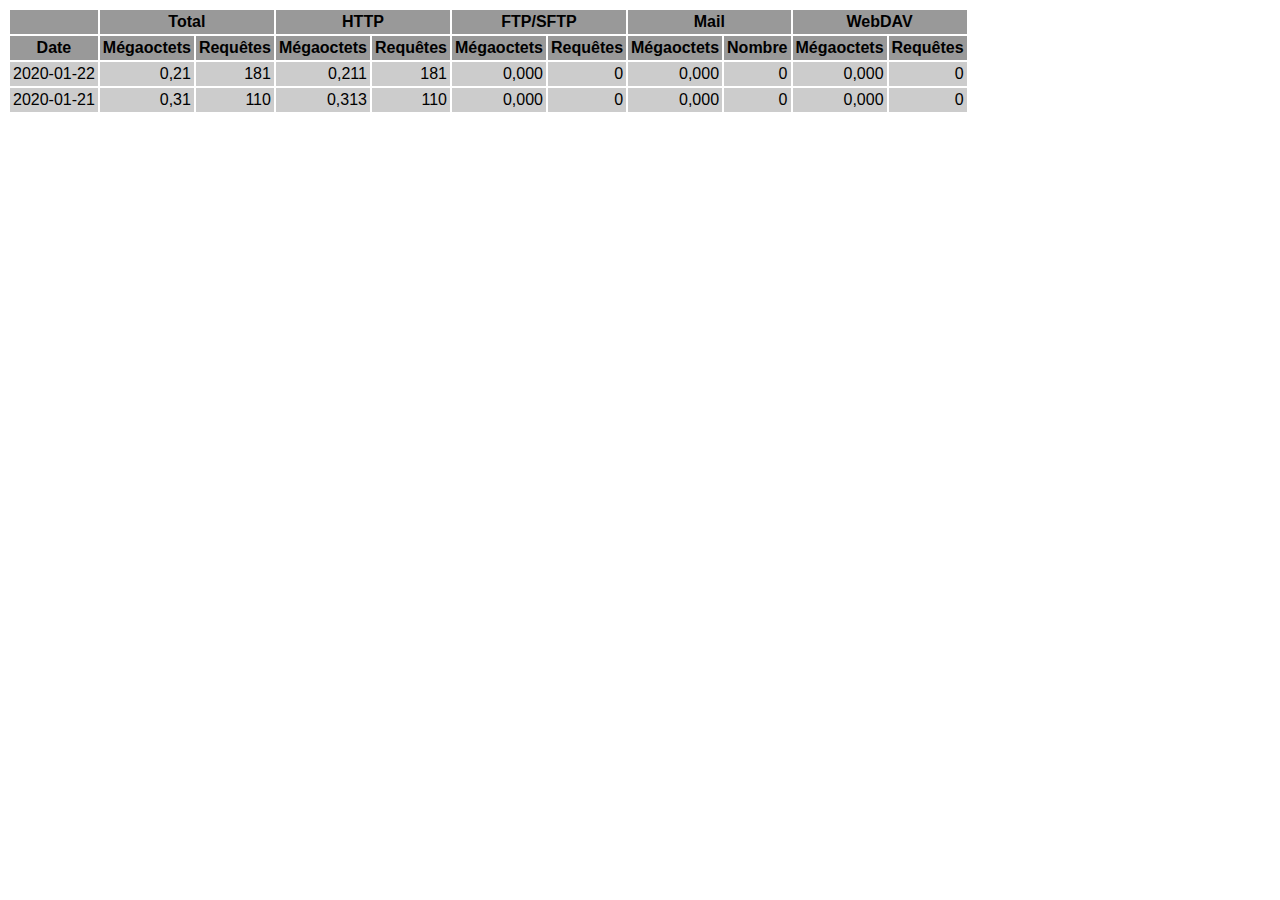
<file: logs/traffic.html/01.html>
<!DOCTYPE HTML PUBLIC "-//W3C//DTD HTML 4.01 Transitional//EN" "http://www.w3.org/TR/html4/loose.dtd">

<html>
<head>
<meta http-equiv="Content-Type" content="text/html; charset=utf-8">
<title>traffic.html</title>
<style type="text/css">
<!--
  em,h1,h2,h3,h4,h5,h6,form,input,br,hr,p,td,th,li,ul {
  font-family:Verdana,Arial,Helvetica,sans-serif; }

  td {color:#000000; background-color:#cccccc;}

  th {color:#000000; background-color:#999999;}
-->
</style>
</head>

<body bgcolor="#FFFFFF">

<table border="0" cellspacing="2" cellpadding="3">
<thead>
<tr>
<th></th>
<th colspan="2">Total</th>
<th colspan="2">HTTP</th>
<th colspan="2">FTP/SFTP</th>
<th colspan="2">Mail</th>
<th colspan="2">WebDAV</th>
</tr>
</thead>
<tbody>
<tr>
<th align="center">Date</th>
<th>Mégaoctets</th><th>Requêtes</th>
<th>Mégaoctets</th><th>Requêtes</th>
<th>Mégaoctets</th><th>Requêtes</th>
<th>Mégaoctets</th><th>Nombre</th>
<th>Mégaoctets</th><th>Requêtes</th>
</tr>
<tr>
<td>2020-01-22</td>
<td align="right">0,21</td><td align="right">181</td>
<td align=right>0,211</td><td align=right>181</td>
<td align=right>0,000</td><td align=right>0</td>
<td align=right>0,000</td><td align=right>0</td>
<td align=right>0,000</td><td align=right>0</td>
</tr>
<!-- 2020-01-22 0.211 181 0.211 181 0.000 0 0.000 0 0.000 0 -->
<tr>
<td>2020-01-21</td>
<td align="right">0,31</td><td align="right">110</td>
<td align=right>0,313</td><td align=right>110</td>
<td align=right>0,000</td><td align=right>0</td>
<td align=right>0,000</td><td align=right>0</td>
<td align=right>0,000</td><td align=right>0</td>
</tr>
<!-- 2020-01-21 0.313 110 0.313 110 0.000 0 0.000 0 0.000 0 -->
</tbody>
</table>

</body>
</html>
</file>
<file: assets/css/main.css>
@import url(fontawesome-all.min.css);
@import url("https://fonts.googleapis.com/css?family=Merriweather:300,700,300italic,700italic|Source+Sans+Pro:900");

/*
	Massively by HTML5 UP
	html5up.net | @ajlkn
	Free for personal and commercial use under the CCA 3.0 license (html5up.net/license)
*/

h1>span{
	font-size: 150%;
}

html, body, div, span, applet, object,
iframe, h1, h2, h3, h4, h5, h6, p, blockquote,
pre, a, abbr, acronym, address, big, cite,
code, del, dfn, em, img, ins, kbd, q, s, samp,
small, strike, strong, sub, sup, tt, var, b,
u, i, center, dl, dt, dd, ol, ul, li, fieldset,
form, label, legend, table, caption, tbody,
tfoot, thead, tr, th, td, article, aside,
canvas, details, embed, figure, figcaption,
footer, header, hgroup, menu, nav, output, ruby,
section, summary, time, mark, audio, video {
	margin: 0;
	padding: 0;
	border: 0;
	font-size: 100%;
	font: inherit;
	vertical-align: baseline;}

article, aside, details, figcaption, figure,
footer, header, hgroup, menu, nav, section {
	display: block;}

body {
	line-height: 1;
}

ol, ul {
	list-style: none;
}

blockquote, q {
	quotes: none;
}

	blockquote:before, blockquote:after, q:before, q:after {
		content: '';
		content: none;
	}

table {
	border-collapse: collapse;
	border-spacing: 0;
}

body {
	-webkit-text-size-adjust: none;
}

mark {
	background-color: transparent;
	color: inherit;
}

input::-moz-focus-inner {
	border: 0;
	padding: 0;
}

input, select, textarea {
	-moz-appearance: none;
	-webkit-appearance: none;
	-ms-appearance: none;
	appearance: none;
}

/* Basic */

	@-ms-viewport {
		width: device-width;
	}

	body {
		-ms-overflow-style: scrollbar;
	}

	@media screen and (max-width: 480px) {

		html, body {
			min-width: 320px;
		}

	}

	html {
		box-sizing: border-box;
	}

	*, *:before, *:after {
		box-sizing: inherit;
	}

	body {
		background-color: #1e252d;
	}

		body.is-preload *, body.is-preload *:before, body.is-preload *:after {
			-moz-animation: none !important;
			-webkit-animation: none !important;
			-ms-animation: none !important;
			animation: none !important;
			-moz-transition: none !important;
			-webkit-transition: none !important;
			-ms-transition: none !important;
			transition: none !important;
		}

/* Type */

	html {
		font-size: 16pt;
	}

		@media screen and (max-width: 1680px) {

			html {
				font-size: 12pt;
			}

		}

		@media screen and (max-width: 1280px) {

			html {
				font-size: 11pt;
			}

		}

		@media screen and (max-width: 360px) {

			html {
				font-size: 10pt;
			}

		}

	body {
		color: #212931;
	}

	body, input, select, textarea {
		font-family: "Merriweather", Georgia, serif;
		font-weight: 300;
		font-size: 1rem;
		line-height: 2.375;
	}

	a {
		-moz-transition: color 0.2s ease-in-out, background-color 0.2s ease-in-out, border-color 0.2s ease-in-out, box-shadow 0.2s ease-in-out;
		-webkit-transition: color 0.2s ease-in-out, background-color 0.2s ease-in-out, border-color 0.2s ease-in-out, box-shadow 0.2s ease-in-out;
		-ms-transition: color 0.2s ease-in-out, background-color 0.2s ease-in-out, border-color 0.2s ease-in-out, box-shadow 0.2s ease-in-out;
		transition: color 0.2s ease-in-out, background-color 0.2s ease-in-out, border-color 0.2s ease-in-out, box-shadow 0.2s ease-in-out;
		border-bottom: dotted 1px;
		text-decoration: none;
	}

		a:hover {
			border-bottom-color: transparent;
		}

	strong, b {
		font-weight: 600;
	}

	em, i {
		font-style: italic;
	}

	p {
		text-align: justify;
		margin: 0 0 2rem 0;
	}

	h1, h2, h3, h4, h5, h6 {
		font-family: "Source Sans Pro", Helvetica, sans-serif;
		font-weight: 900;
		line-height: 1.5;
		letter-spacing: 0.075em;
		text-transform: uppercase;
		margin: 0 0 1rem 0;
	}

		h1 a, h2 a, h3 a, h4 a, h5 a, h6 a {
			border-bottom: 0;
			color: inherit;
			text-decoration: none;
		}

	h1 {
		font-size: 4rem;
		line-height: 1.1;
		margin: 0 0 2rem 0;
	}

	h2 {
		font-size: 1.75rem;
		line-height: 1.3;
		margin: 0 0 1.5rem 0;
	}

	h3 {
		font-size: 1.25rem;
		margin: 0 0 1.5rem 0;
	}

	h4 {
		font-size: 1rem;
	}

	h5 {
		font-size: 0.9rem;
	}

	h6 {
		font-size: 0.8rem;
	}

	sub {
		font-size: 0.8rem;
		position: relative;
		top: 0.5rem;
	}

	sup {
		font-size: 0.8rem;
		position: relative;
		top: -0.5rem;
	}

	blockquote {
		border-left: solid 4px;
		font-style: italic;
		margin: 0 0 2rem 0;
		padding: 0.5rem 0 0.5rem 2rem;
	}

	code {
		border: solid 2px;
		font-family: "Courier New", monospace;
		font-size: 0.9rem;
		margin: 0 0.25rem;
		padding: 0.25rem 0.65rem;
	}

	pre {
		-webkit-overflow-scrolling: touch;
		font-family: "Courier New", monospace;
		font-size: 0.9rem;
		margin: 0 0 2rem 0;
	}

		pre code {
			display: block;
			line-height: 1.75;
			padding: 1rem 1.5rem;
			overflow-x: auto;
		}

	hr {
		border: 0;
		border-bottom: solid 2px;
		margin: 3rem 0;
	}

		hr.major {
			margin: 5rem 0;
		}

	.align-left {
		text-align: left;
	}

	.align-center {
		text-align: center;
	}

	.align-right {
		text-align: right;
	}

	input, select, textarea {
		color: #212931;
	}

	a {
		color: #212931;
		border-bottom-color: rgba(33, 41, 49, 0.5);
	}

		a:hover {
			border-bottom-color: transparent;
			color: #18bfef !important;
		}

	strong, b {
		color: #212931;
	}

	h1, h2, h3, h4, h5, h6 {
		color: #212931;
	}

	blockquote {
		border-left-color: #eeeeee;
	}

	code {
		background: rgba(220, 220, 220, 0.25);
		border-color: #eeeeee;
	}

	hr {
		border-bottom-color: #eeeeee;
	}

/* Row */

	.row {
		display: flex;
		flex-wrap: wrap;
		box-sizing: border-box;
		align-items: stretch;
	}

		.row > * {
			box-sizing: border-box;
		}

		.row.gtr-uniform > * > :last-child {
			margin-bottom: 0;
		}

		.row.aln-left {
			justify-content: flex-start;
		}

		.row.aln-center {
			justify-content: center;
		}

		.row.aln-right {
			justify-content: flex-end;
		}

		.row.aln-top {
			align-items: flex-start;
		}

		.row.aln-middle {
			align-items: center;
		}

		.row.aln-bottom {
			align-items: flex-end;
		}

		.row > .imp {
			order: -1;
		}

		.row > .col-1 {
			width: 8.33333%;
		}

		.row > .off-1 {
			margin-left: 8.33333%;
		}

		.row > .col-2 {
			width: 16.66667%;
		}

		.row > .off-2 {
			margin-left: 16.66667%;
		}

		.row > .col-3 {
			width: 25%;
		}

		.row > .off-3 {
			margin-left: 25%;
		}

		.row > .col-4 {
			width: 33.33333%;
		}

		.row > .off-4 {
			margin-left: 33.33333%;
		}

		.row > .col-5 {
			width: 41.66667%;
		}

		.row > .off-5 {
			margin-left: 41.66667%;
		}

		.row > .col-6 {
			width: 50%;
		}

		.row > .off-6 {
			margin-left: 50%;
		}

		.row > .col-7 {
			width: 58.33333%;
		}

		.row > .off-7 {
			margin-left: 58.33333%;
		}

		.row > .col-8 {
			width: 66.66667%;
		}

		.row > .off-8 {
			margin-left: 66.66667%;
		}

		.row > .col-9 {
			width: 75%;
		}

		.row > .off-9 {
			margin-left: 75%;
		}

		.row > .col-10 {
			width: 83.33333%;
		}

		.row > .off-10 {
			margin-left: 83.33333%;
		}

		.row > .col-11 {
			width: 91.66667%;
		}

		.row > .off-11 {
			margin-left: 91.66667%;
		}

		.row > .col-12 {
			width: 100%;
		}

		.row > .off-12 {
			margin-left: 100%;
		}

		.row.gtr-0 {
			margin-top: 0;
			margin-left: 0rem;
		}

			.row.gtr-0 > * {
				padding: 0 0 0 0rem;
			}

			.row.gtr-0.gtr-uniform {
				margin-top: 0rem;
			}

				.row.gtr-0.gtr-uniform > * {
					padding-top: 0rem;
				}

		.row.gtr-25 {
			margin-top: 0;
			margin-left: -0.375rem;
		}

			.row.gtr-25 > * {
				padding: 0 0 0 0.375rem;
			}

			.row.gtr-25.gtr-uniform {
				margin-top: -0.375rem;
			}

				.row.gtr-25.gtr-uniform > * {
					padding-top: 0.375rem;
				}

		.row.gtr-50 {
			margin-top: 0;
			margin-left: -0.75rem;
		}

			.row.gtr-50 > * {
				padding: 0 0 0 0.75rem;
			}

			.row.gtr-50.gtr-uniform {
				margin-top: -0.75rem;
			}

				.row.gtr-50.gtr-uniform > * {
					padding-top: 0.75rem;
				}

		.row {
			margin-top: 0;
			margin-left: -1.5rem;
		}

			.row > * {
				padding: 0 0 0 1.5rem;
			}

			.row.gtr-uniform {
				margin-top: -1.5rem;
			}

				.row.gtr-uniform > * {
					padding-top: 1.5rem;
				}

		.row.gtr-150 {
			margin-top: 0;
			margin-left: -2.25rem;
		}

			.row.gtr-150 > * {
				padding: 0 0 0 2.25rem;
			}

			.row.gtr-150.gtr-uniform {
				margin-top: -2.25rem;
			}

				.row.gtr-150.gtr-uniform > * {
					padding-top: 2.25rem;
				}

		.row.gtr-200 {
			margin-top: 0;
			margin-left: -3rem;
		}

			.row.gtr-200 > * {
				padding: 0 0 0 3rem;
			}

			.row.gtr-200.gtr-uniform {
				margin-top: -3rem;
			}

				.row.gtr-200.gtr-uniform > * {
					padding-top: 3rem;
				}

		@media screen and (max-width: 1680px) {

			.row {
				display: flex;
				flex-wrap: wrap;
				box-sizing: border-box;
				align-items: stretch;
			}

				.row > * {
					box-sizing: border-box;
				}

				.row.gtr-uniform > * > :last-child {
					margin-bottom: 0;
				}

				.row.aln-left {
					justify-content: flex-start;
				}

				.row.aln-center {
					justify-content: center;
				}

				.row.aln-right {
					justify-content: flex-end;
				}

				.row.aln-top {
					align-items: flex-start;
				}

				.row.aln-middle {
					align-items: center;
				}

				.row.aln-bottom {
					align-items: flex-end;
				}

				.row > .imp-xlarge {
					order: -1;
				}

				.row > .col-1-xlarge {
					width: 8.33333%;
				}

				.row > .off-1-xlarge {
					margin-left: 8.33333%;
				}

				.row > .col-2-xlarge {
					width: 16.66667%;
				}

				.row > .off-2-xlarge {
					margin-left: 16.66667%;
				}

				.row > .col-3-xlarge {
					width: 25%;
				}

				.row > .off-3-xlarge {
					margin-left: 25%;
				}

				.row > .col-4-xlarge {
					width: 33.33333%;
				}

				.row > .off-4-xlarge {
					margin-left: 33.33333%;
				}

				.row > .col-5-xlarge {
					width: 41.66667%;
				}

				.row > .off-5-xlarge {
					margin-left: 41.66667%;
				}

				.row > .col-6-xlarge {
					width: 50%;
				}

				.row > .off-6-xlarge {
					margin-left: 50%;
				}

				.row > .col-7-xlarge {
					width: 58.33333%;
				}

				.row > .off-7-xlarge {
					margin-left: 58.33333%;
				}

				.row > .col-8-xlarge {
					width: 66.66667%;
				}

				.row > .off-8-xlarge {
					margin-left: 66.66667%;
				}

				.row > .col-9-xlarge {
					width: 75%;
				}

				.row > .off-9-xlarge {
					margin-left: 75%;
				}

				.row > .col-10-xlarge {
					width: 83.33333%;
				}

				.row > .off-10-xlarge {
					margin-left: 83.33333%;
				}

				.row > .col-11-xlarge {
					width: 91.66667%;
				}

				.row > .off-11-xlarge {
					margin-left: 91.66667%;
				}

				.row > .col-12-xlarge {
					width: 100%;
				}

				.row > .off-12-xlarge {
					margin-left: 100%;
				}

				.row.gtr-0 {
					margin-top: 0;
					margin-left: 0rem;
				}

					.row.gtr-0 > * {
						padding: 0 0 0 0rem;
					}

					.row.gtr-0.gtr-uniform {
						margin-top: 0rem;
					}

						.row.gtr-0.gtr-uniform > * {
							padding-top: 0rem;
						}

				.row.gtr-25 {
					margin-top: 0;
					margin-left: -0.375rem;
				}

					.row.gtr-25 > * {
						padding: 0 0 0 0.375rem;
					}

					.row.gtr-25.gtr-uniform {
						margin-top: -0.375rem;
					}

						.row.gtr-25.gtr-uniform > * {
							padding-top: 0.375rem;
						}

				.row.gtr-50 {
					margin-top: 0;
					margin-left: -0.75rem;
				}

					.row.gtr-50 > * {
						padding: 0 0 0 0.75rem;
					}

					.row.gtr-50.gtr-uniform {
						margin-top: -0.75rem;
					}

						.row.gtr-50.gtr-uniform > * {
							padding-top: 0.75rem;
						}

				.row {
					margin-top: 0;
					margin-left: -1.5rem;
				}

					.row > * {
						padding: 0 0 0 1.5rem;
					}

					.row.gtr-uniform {
						margin-top: -1.5rem;
					}

						.row.gtr-uniform > * {
							padding-top: 1.5rem;
						}

				.row.gtr-150 {
					margin-top: 0;
					margin-left: -2.25rem;
				}

					.row.gtr-150 > * {
						padding: 0 0 0 2.25rem;
					}

					.row.gtr-150.gtr-uniform {
						margin-top: -2.25rem;
					}

						.row.gtr-150.gtr-uniform > * {
							padding-top: 2.25rem;
						}

				.row.gtr-200 {
					margin-top: 0;
					margin-left: -3rem;
				}

					.row.gtr-200 > * {
						padding: 0 0 0 3rem;
					}

					.row.gtr-200.gtr-uniform {
						margin-top: -3rem;
					}

						.row.gtr-200.gtr-uniform > * {
							padding-top: 3rem;
						}

		}

		@media screen and (max-width: 1280px) {

			.row {
				display: flex;
				flex-wrap: wrap;
				box-sizing: border-box;
				align-items: stretch;
			}

				.row > * {
					box-sizing: border-box;
				}

				.row.gtr-uniform > * > :last-child {
					margin-bottom: 0;
				}

				.row.aln-left {
					justify-content: flex-start;
				}

				.row.aln-center {
					justify-content: center;
				}

				.row.aln-right {
					justify-content: flex-end;
				}

				.row.aln-top {
					align-items: flex-start;
				}

				.row.aln-middle {
					align-items: center;
				}

				.row.aln-bottom {
					align-items: flex-end;
				}

				.row > .imp-large {
					order: -1;
				}

				.row > .col-1-large {
					width: 8.33333%;
				}

				.row > .off-1-large {
					margin-left: 8.33333%;
				}

				.row > .col-2-large {
					width: 16.66667%;
				}

				.row > .off-2-large {
					margin-left: 16.66667%;
				}

				.row > .col-3-large {
					width: 25%;
				}

				.row > .off-3-large {
					margin-left: 25%;
				}

				.row > .col-4-large {
					width: 33.33333%;
				}

				.row > .off-4-large {
					margin-left: 33.33333%;
				}

				.row > .col-5-large {
					width: 41.66667%;
				}

				.row > .off-5-large {
					margin-left: 41.66667%;
				}

				.row > .col-6-large {
					width: 50%;
				}

				.row > .off-6-large {
					margin-left: 50%;
				}

				.row > .col-7-large {
					width: 58.33333%;
				}

				.row > .off-7-large {
					margin-left: 58.33333%;
				}

				.row > .col-8-large {
					width: 66.66667%;
				}

				.row > .off-8-large {
					margin-left: 66.66667%;
				}

				.row > .col-9-large {
					width: 75%;
				}

				.row > .off-9-large {
					margin-left: 75%;
				}

				.row > .col-10-large {
					width: 83.33333%;
				}

				.row > .off-10-large {
					margin-left: 83.33333%;
				}

				.row > .col-11-large {
					width: 91.66667%;
				}

				.row > .off-11-large {
					margin-left: 91.66667%;
				}

				.row > .col-12-large {
					width: 100%;
				}

				.row > .off-12-large {
					margin-left: 100%;
				}

				.row.gtr-0 {
					margin-top: 0;
					margin-left: 0rem;
				}

					.row.gtr-0 > * {
						padding: 0 0 0 0rem;
					}

					.row.gtr-0.gtr-uniform {
						margin-top: 0rem;
					}

						.row.gtr-0.gtr-uniform > * {
							padding-top: 0rem;
						}

				.row.gtr-25 {
					margin-top: 0;
					margin-left: -0.375rem;
				}

					.row.gtr-25 > * {
						padding: 0 0 0 0.375rem;
					}

					.row.gtr-25.gtr-uniform {
						margin-top: -0.375rem;
					}

						.row.gtr-25.gtr-uniform > * {
							padding-top: 0.375rem;
						}

				.row.gtr-50 {
					margin-top: 0;
					margin-left: -0.75rem;
				}

					.row.gtr-50 > * {
						padding: 0 0 0 0.75rem;
					}

					.row.gtr-50.gtr-uniform {
						margin-top: -0.75rem;
					}

						.row.gtr-50.gtr-uniform > * {
							padding-top: 0.75rem;
						}

				.row {
					margin-top: 0;
					margin-left: -1.5rem;
				}

					.row > * {
						padding: 0 0 0 1.5rem;
					}

					.row.gtr-uniform {
						margin-top: -1.5rem;
					}

						.row.gtr-uniform > * {
							padding-top: 1.5rem;
						}

				.row.gtr-150 {
					margin-top: 0;
					margin-left: -2.25rem;
				}

					.row.gtr-150 > * {
						padding: 0 0 0 2.25rem;
					}

					.row.gtr-150.gtr-uniform {
						margin-top: -2.25rem;
					}

						.row.gtr-150.gtr-uniform > * {
							padding-top: 2.25rem;
						}

				.row.gtr-200 {
					margin-top: 0;
					margin-left: -3rem;
				}

					.row.gtr-200 > * {
						padding: 0 0 0 3rem;
					}

					.row.gtr-200.gtr-uniform {
						margin-top: -3rem;
					}

						.row.gtr-200.gtr-uniform > * {
							padding-top: 3rem;
						}

		}

		@media screen and (max-width: 980px) {

			.row {
				display: flex;
				flex-wrap: wrap;
				box-sizing: border-box;
				align-items: stretch;
			}

				.row > * {
					box-sizing: border-box;
				}

				.row.gtr-uniform > * > :last-child {
					margin-bottom: 0;
				}

				.row.aln-left {
					justify-content: flex-start;
				}

				.row.aln-center {
					justify-content: center;
				}

				.row.aln-right {
					justify-content: flex-end;
				}

				.row.aln-top {
					align-items: flex-start;
				}

				.row.aln-middle {
					align-items: center;
				}

				.row.aln-bottom {
					align-items: flex-end;
				}

				.row > .imp-medium {
					order: -1;
				}

				.row > .col-1-medium {
					width: 8.33333%;
				}

				.row > .off-1-medium {
					margin-left: 8.33333%;
				}

				.row > .col-2-medium {
					width: 16.66667%;
				}

				.row > .off-2-medium {
					margin-left: 16.66667%;
				}

				.row > .col-3-medium {
					width: 25%;
				}

				.row > .off-3-medium {
					margin-left: 25%;
				}

				.row > .col-4-medium {
					width: 33.33333%;
				}

				.row > .off-4-medium {
					margin-left: 33.33333%;
				}

				.row > .col-5-medium {
					width: 41.66667%;
				}

				.row > .off-5-medium {
					margin-left: 41.66667%;
				}

				.row > .col-6-medium {
					width: 50%;
				}

				.row > .off-6-medium {
					margin-left: 50%;
				}

				.row > .col-7-medium {
					width: 58.33333%;
				}

				.row > .off-7-medium {
					margin-left: 58.33333%;
				}

				.row > .col-8-medium {
					width: 66.66667%;
				}

				.row > .off-8-medium {
					margin-left: 66.66667%;
				}

				.row > .col-9-medium {
					width: 75%;
				}

				.row > .off-9-medium {
					margin-left: 75%;
				}

				.row > .col-10-medium {
					width: 83.33333%;
				}

				.row > .off-10-medium {
					margin-left: 83.33333%;
				}

				.row > .col-11-medium {
					width: 91.66667%;
				}

				.row > .off-11-medium {
					margin-left: 91.66667%;
				}

				.row > .col-12-medium {
					width: 100%;
				}

				.row > .off-12-medium {
					margin-left: 100%;
				}

				.row.gtr-0 {
					margin-top: 0;
					margin-left: 0rem;
				}

					.row.gtr-0 > * {
						padding: 0 0 0 0rem;
					}

					.row.gtr-0.gtr-uniform {
						margin-top: 0rem;
					}

						.row.gtr-0.gtr-uniform > * {
							padding-top: 0rem;
						}

				.row.gtr-25 {
					margin-top: 0;
					margin-left: -0.375rem;
				}

					.row.gtr-25 > * {
						padding: 0 0 0 0.375rem;
					}

					.row.gtr-25.gtr-uniform {
						margin-top: -0.375rem;
					}

						.row.gtr-25.gtr-uniform > * {
							padding-top: 0.375rem;
						}

				.row.gtr-50 {
					margin-top: 0;
					margin-left: -0.75rem;
				}

					.row.gtr-50 > * {
						padding: 0 0 0 0.75rem;
					}

					.row.gtr-50.gtr-uniform {
						margin-top: -0.75rem;
					}

						.row.gtr-50.gtr-uniform > * {
							padding-top: 0.75rem;
						}

				.row {
					margin-top: 0;
					margin-left: -1.5rem;
				}

					.row > * {
						padding: 0 0 0 1.5rem;
					}

					.row.gtr-uniform {
						margin-top: -1.5rem;
					}

						.row.gtr-uniform > * {
							padding-top: 1.5rem;
						}

				.row.gtr-150 {
					margin-top: 0;
					margin-left: -2.25rem;
				}

					.row.gtr-150 > * {
						padding: 0 0 0 2.25rem;
					}

					.row.gtr-150.gtr-uniform {
						margin-top: -2.25rem;
					}

						.row.gtr-150.gtr-uniform > * {
							padding-top: 2.25rem;
						}

				.row.gtr-200 {
					margin-top: 0;
					margin-left: -3rem;
				}

					.row.gtr-200 > * {
						padding: 0 0 0 3rem;
					}

					.row.gtr-200.gtr-uniform {
						margin-top: -3rem;
					}

						.row.gtr-200.gtr-uniform > * {
							padding-top: 3rem;
						}

		}

		@media screen and (max-width: 736px) {

			.row {
				display: flex;
				flex-wrap: wrap;
				box-sizing: border-box;
				align-items: stretch;
			}

				.row > * {
					box-sizing: border-box;
				}

				.row.gtr-uniform > * > :last-child {
					margin-bottom: 0;
				}

				.row.aln-left {
					justify-content: flex-start;
				}

				.row.aln-center {
					justify-content: center;
				}

				.row.aln-right {
					justify-content: flex-end;
				}

				.row.aln-top {
					align-items: flex-start;
				}

				.row.aln-middle {
					align-items: center;
				}

				.row.aln-bottom {
					align-items: flex-end;
				}

				.row > .imp-small {
					order: -1;
				}

				.row > .col-1-small {
					width: 8.33333%;
				}

				.row > .off-1-small {
					margin-left: 8.33333%;
				}

				.row > .col-2-small {
					width: 16.66667%;
				}

				.row > .off-2-small {
					margin-left: 16.66667%;
				}

				.row > .col-3-small {
					width: 25%;
				}

				.row > .off-3-small {
					margin-left: 25%;
				}

				.row > .col-4-small {
					width: 33.33333%;
				}

				.row > .off-4-small {
					margin-left: 33.33333%;
				}

				.row > .col-5-small {
					width: 41.66667%;
				}

				.row > .off-5-small {
					margin-left: 41.66667%;
				}

				.row > .col-6-small {
					width: 50%;
				}

				.row > .off-6-small {
					margin-left: 50%;
				}

				.row > .col-7-small {
					width: 58.33333%;
				}

				.row > .off-7-small {
					margin-left: 58.33333%;
				}

				.row > .col-8-small {
					width: 66.66667%;
				}

				.row > .off-8-small {
					margin-left: 66.66667%;
				}

				.row > .col-9-small {
					width: 75%;
				}

				.row > .off-9-small {
					margin-left: 75%;
				}

				.row > .col-10-small {
					width: 83.33333%;
				}

				.row > .off-10-small {
					margin-left: 83.33333%;
				}

				.row > .col-11-small {
					width: 91.66667%;
				}

				.row > .off-11-small {
					margin-left: 91.66667%;
				}

				.row > .col-12-small {
					width: 100%;
				}

				.row > .off-12-small {
					margin-left: 100%;
				}

				.row.gtr-0 {
					margin-top: 0;
					margin-left: 0rem;
				}

					.row.gtr-0 > * {
						padding: 0 0 0 0rem;
					}

					.row.gtr-0.gtr-uniform {
						margin-top: 0rem;
					}

						.row.gtr-0.gtr-uniform > * {
							padding-top: 0rem;
						}

				.row.gtr-25 {
					margin-top: 0;
					margin-left: -0.375rem;
				}

					.row.gtr-25 > * {
						padding: 0 0 0 0.375rem;
					}

					.row.gtr-25.gtr-uniform {
						margin-top: -0.375rem;
					}

						.row.gtr-25.gtr-uniform > * {
							padding-top: 0.375rem;
						}

				.row.gtr-50 {
					margin-top: 0;
					margin-left: -0.75rem;
				}

					.row.gtr-50 > * {
						padding: 0 0 0 0.75rem;
					}

					.row.gtr-50.gtr-uniform {
						margin-top: -0.75rem;
					}

						.row.gtr-50.gtr-uniform > * {
							padding-top: 0.75rem;
						}

				.row {
					margin-top: 0;
					margin-left: -1.5rem;
				}

					.row > * {
						padding: 0 0 0 1.5rem;
					}

					.row.gtr-uniform {
						margin-top: -1.5rem;
					}

						.row.gtr-uniform > * {
							padding-top: 1.5rem;
						}

				.row.gtr-150 {
					margin-top: 0;
					margin-left: -2.25rem;
				}

					.row.gtr-150 > * {
						padding: 0 0 0 2.25rem;
					}

					.row.gtr-150.gtr-uniform {
						margin-top: -2.25rem;
					}

						.row.gtr-150.gtr-uniform > * {
							padding-top: 2.25rem;
						}

				.row.gtr-200 {
					margin-top: 0;
					margin-left: -3rem;
				}

					.row.gtr-200 > * {
						padding: 0 0 0 3rem;
					}

					.row.gtr-200.gtr-uniform {
						margin-top: -3rem;
					}

						.row.gtr-200.gtr-uniform > * {
							padding-top: 3rem;
						}

		}

		@media screen and (max-width: 480px) {

			.row {
				display: flex;
				flex-wrap: wrap;
				box-sizing: border-box;
				align-items: stretch;
			}

				.row > * {
					box-sizing: border-box;
				}

				.row.gtr-uniform > * > :last-child {
					margin-bottom: 0;
				}

				.row.aln-left {
					justify-content: flex-start;
				}

				.row.aln-center {
					justify-content: center;
				}

				.row.aln-right {
					justify-content: flex-end;
				}

				.row.aln-top {
					align-items: flex-start;
				}

				.row.aln-middle {
					align-items: center;
				}

				.row.aln-bottom {
					align-items: flex-end;
				}

				.row > .imp-xsmall {
					order: -1;
				}

				.row > .col-1-xsmall {
					width: 8.33333%;
				}

				.row > .off-1-xsmall {
					margin-left: 8.33333%;
				}

				.row > .col-2-xsmall {
					width: 16.66667%;
				}

				.row > .off-2-xsmall {
					margin-left: 16.66667%;
				}

				.row > .col-3-xsmall {
					width: 25%;
				}

				.row > .off-3-xsmall {
					margin-left: 25%;
				}

				.row > .col-4-xsmall {
					width: 33.33333%;
				}

				.row > .off-4-xsmall {
					margin-left: 33.33333%;
				}

				.row > .col-5-xsmall {
					width: 41.66667%;
				}

				.row > .off-5-xsmall {
					margin-left: 41.66667%;
				}

				.row > .col-6-xsmall {
					width: 50%;
				}

				.row > .off-6-xsmall {
					margin-left: 50%;
				}

				.row > .col-7-xsmall {
					width: 58.33333%;
				}

				.row > .off-7-xsmall {
					margin-left: 58.33333%;
				}

				.row > .col-8-xsmall {
					width: 66.66667%;
				}

				.row > .off-8-xsmall {
					margin-left: 66.66667%;
				}

				.row > .col-9-xsmall {
					width: 75%;
				}

				.row > .off-9-xsmall {
					margin-left: 75%;
				}

				.row > .col-10-xsmall {
					width: 83.33333%;
				}

				.row > .off-10-xsmall {
					margin-left: 83.33333%;
				}

				.row > .col-11-xsmall {
					width: 91.66667%;
				}

				.row > .off-11-xsmall {
					margin-left: 91.66667%;
				}

				.row > .col-12-xsmall {
					width: 100%;
				}

				.row > .off-12-xsmall {
					margin-left: 100%;
				}

				.row.gtr-0 {
					margin-top: 0;
					margin-left: 0rem;
				}

					.row.gtr-0 > * {
						padding: 0 0 0 0rem;
					}

					.row.gtr-0.gtr-uniform {
						margin-top: 0rem;
					}

						.row.gtr-0.gtr-uniform > * {
							padding-top: 0rem;
						}

				.row.gtr-25 {
					margin-top: 0;
					margin-left: -0.375rem;
				}

					.row.gtr-25 > * {
						padding: 0 0 0 0.375rem;
					}

					.row.gtr-25.gtr-uniform {
						margin-top: -0.375rem;
					}

						.row.gtr-25.gtr-uniform > * {
							padding-top: 0.375rem;
						}

				.row.gtr-50 {
					margin-top: 0;
					margin-left: -0.75rem;
				}

					.row.gtr-50 > * {
						padding: 0 0 0 0.75rem;
					}

					.row.gtr-50.gtr-uniform {
						margin-top: -0.75rem;
					}

						.row.gtr-50.gtr-uniform > * {
							padding-top: 0.75rem;
						}

				.row {
					margin-top: 0;
					margin-left: -1.5rem;
				}

					.row > * {
						padding: 0 0 0 1.5rem;
					}

					.row.gtr-uniform {
						margin-top: -1.5rem;
					}

						.row.gtr-uniform > * {
							padding-top: 1.5rem;
						}

				.row.gtr-150 {
					margin-top: 0;
					margin-left: -2.25rem;
				}

					.row.gtr-150 > * {
						padding: 0 0 0 2.25rem;
					}

					.row.gtr-150.gtr-uniform {
						margin-top: -2.25rem;
					}

						.row.gtr-150.gtr-uniform > * {
							padding-top: 2.25rem;
						}

				.row.gtr-200 {
					margin-top: 0;
					margin-left: -3rem;
				}

					.row.gtr-200 > * {
						padding: 0 0 0 3rem;
					}

					.row.gtr-200.gtr-uniform {
						margin-top: -3rem;
					}

						.row.gtr-200.gtr-uniform > * {
							padding-top: 3rem;
						}

		}

		@media screen and (max-width: 360px) {

			.row {
				display: flex;
				flex-wrap: wrap;
				box-sizing: border-box;
				align-items: stretch;
			}

				.row > * {
					box-sizing: border-box;
				}

				.row.gtr-uniform > * > :last-child {
					margin-bottom: 0;
				}

				.row.aln-left {
					justify-content: flex-start;
				}

				.row.aln-center {
					justify-content: center;
				}

				.row.aln-right {
					justify-content: flex-end;
				}

				.row.aln-top {
					align-items: flex-start;
				}

				.row.aln-middle {
					align-items: center;
				}

				.row.aln-bottom {
					align-items: flex-end;
				}

				.row > .imp-xxsmall {
					order: -1;
				}

				.row > .col-1-xxsmall {
					width: 8.33333%;
				}

				.row > .off-1-xxsmall {
					margin-left: 8.33333%;
				}

				.row > .col-2-xxsmall {
					width: 16.66667%;
				}

				.row > .off-2-xxsmall {
					margin-left: 16.66667%;
				}

				.row > .col-3-xxsmall {
					width: 25%;
				}

				.row > .off-3-xxsmall {
					margin-left: 25%;
				}

				.row > .col-4-xxsmall {
					width: 33.33333%;
				}

				.row > .off-4-xxsmall {
					margin-left: 33.33333%;
				}

				.row > .col-5-xxsmall {
					width: 41.66667%;
				}

				.row > .off-5-xxsmall {
					margin-left: 41.66667%;
				}

				.row > .col-6-xxsmall {
					width: 50%;
				}

				.row > .off-6-xxsmall {
					margin-left: 50%;
				}

				.row > .col-7-xxsmall {
					width: 58.33333%;
				}

				.row > .off-7-xxsmall {
					margin-left: 58.33333%;
				}

				.row > .col-8-xxsmall {
					width: 66.66667%;
				}

				.row > .off-8-xxsmall {
					margin-left: 66.66667%;
				}

				.row > .col-9-xxsmall {
					width: 75%;
				}

				.row > .off-9-xxsmall {
					margin-left: 75%;
				}

				.row > .col-10-xxsmall {
					width: 83.33333%;
				}

				.row > .off-10-xxsmall {
					margin-left: 83.33333%;
				}

				.row > .col-11-xxsmall {
					width: 91.66667%;
				}

				.row > .off-11-xxsmall {
					margin-left: 91.66667%;
				}

				.row > .col-12-xxsmall {
					width: 100%;
				}

				.row > .off-12-xxsmall {
					margin-left: 100%;
				}

				.row.gtr-0 {
					margin-top: 0;
					margin-left: 0rem;
				}

					.row.gtr-0 > * {
						padding: 0 0 0 0rem;
					}

					.row.gtr-0.gtr-uniform {
						margin-top: 0rem;
					}

						.row.gtr-0.gtr-uniform > * {
							padding-top: 0rem;
						}

				.row.gtr-25 {
					margin-top: 0;
					margin-left: -0.375rem;
				}

					.row.gtr-25 > * {
						padding: 0 0 0 0.375rem;
					}

					.row.gtr-25.gtr-uniform {
						margin-top: -0.375rem;
					}

						.row.gtr-25.gtr-uniform > * {
							padding-top: 0.375rem;
						}

				.row.gtr-50 {
					margin-top: 0;
					margin-left: -0.75rem;
				}

					.row.gtr-50 > * {
						padding: 0 0 0 0.75rem;
					}

					.row.gtr-50.gtr-uniform {
						margin-top: -0.75rem;
					}

						.row.gtr-50.gtr-uniform > * {
							padding-top: 0.75rem;
						}

				.row {
					margin-top: 0;
					margin-left: -1.5rem;
				}

					.row > * {
						padding: 0 0 0 1.5rem;
					}

					.row.gtr-uniform {
						margin-top: -1.5rem;
					}

						.row.gtr-uniform > * {
							padding-top: 1.5rem;
						}

				.row.gtr-150 {
					margin-top: 0;
					margin-left: -2.25rem;
				}

					.row.gtr-150 > * {
						padding: 0 0 0 2.25rem;
					}

					.row.gtr-150.gtr-uniform {
						margin-top: -2.25rem;
					}

						.row.gtr-150.gtr-uniform > * {
							padding-top: 2.25rem;
						}

				.row.gtr-200 {
					margin-top: 0;
					margin-left: -3rem;
				}

					.row.gtr-200 > * {
						padding: 0 0 0 3rem;
					}

					.row.gtr-200.gtr-uniform {
						margin-top: -3rem;
					}

						.row.gtr-200.gtr-uniform > * {
							padding-top: 3rem;
						}

		}

/* Box */

	.box {
		border: solid 2px;
		margin-bottom: 2rem;
		padding: 1.5rem;
	}

		.box > :last-child,
		.box > :last-child > :last-child,
		.box > :last-child > :last-child > :last-child {
			margin-bottom: 0;
		}

		.box.alt {
			border: 0;
			border-radius: 0;
			padding: 0;
		}

	.box {
		border-color: #eeeeee;
	}

/* Button */

	input[type="submit"],
	input[type="reset"],
	input[type="button"],
	button,
	.button {
		-moz-appearance: none;
		-webkit-appearance: none;
		-ms-appearance: none;
		appearance: none;
		-moz-transition: background-color 0.2s ease-in-out, box-shadow 0.2s ease-in-out, color 0.2s ease-in-out;
		-webkit-transition: background-color 0.2s ease-in-out, box-shadow 0.2s ease-in-out, color 0.2s ease-in-out;
		-ms-transition: background-color 0.2s ease-in-out, box-shadow 0.2s ease-in-out, color 0.2s ease-in-out;
		transition: background-color 0.2s ease-in-out, box-shadow 0.2s ease-in-out, color 0.2s ease-in-out;
		border: 0;
		border-radius: 0;
		cursor: pointer;
		display: inline-block;
		font-family: "Source Sans Pro", Helvetica, sans-serif;
		font-size: 0.8rem;
		font-weight: 900;
		letter-spacing: 0.075em;
		height: 3rem;
		line-height: 3rem;
		padding: 0 2rem;
		text-align: center;
		text-decoration: none;
		text-transform: uppercase;
		white-space: nowrap;
	}

		input[type="submit"].icon:before,
		input[type="reset"].icon:before,
		input[type="button"].icon:before,
		button.icon:before,
		.button.icon:before {
			margin-right: 0.5rem;
		}

		input[type="submit"].icon.solo,
		input[type="reset"].icon.solo,
		input[type="button"].icon.solo,
		button.icon.solo,
		.button.icon.solo {
			position: relative;
			width: 4rem;
			height: 4rem;
			line-height: 4rem;
			border-radius: 4rem;
			text-indent: 4rem;
			overflow: hidden;
			padding: 0;
			white-space: nowrap;
		}

			input[type="submit"].icon.solo:before,
			input[type="reset"].icon.solo:before,
			input[type="button"].icon.solo:before,
			button.icon.solo:before,
			.button.icon.solo:before {
				position: absolute;
				display: block;
				top: 0;
				left: 0;
				width: inherit;
				height: inherit;
				line-height: inherit;
				font-size: 1.25rem;
				margin-right: 0;
				text-align: center;
				text-indent: 0;
			}

		input[type="submit"].fit,
		input[type="reset"].fit,
		input[type="button"].fit,
		button.fit,
		.button.fit {
			width: 100%;
		}

		input[type="submit"].small,
		input[type="reset"].small,
		input[type="button"].small,
		button.small,
		.button.small {
			font-size: 0.7rem;
			height: 2.5rem;
			line-height: 2.5rem;
			padding: 0 1.5rem;
		}

		input[type="submit"].large,
		input[type="reset"].large,
		input[type="button"].large,
		button.large,
		.button.large {
			font-size: 0.9rem;
			height: 3.5rem;
			line-height: 3.5rem;
			padding: 0 2.75rem;
		}

		@media screen and (max-width: 980px) {

			input[type="submit"],
			input[type="reset"],
			input[type="button"],
			button,
			.button {
				font-size: 0.9rem;
				height: 3.25rem;
				line-height: 3.25rem;
			}

				input[type="submit"].large,
				input[type="reset"].large,
				input[type="button"].large,
				button.large,
				.button.large {
					font-size: 1rem;
					height: 3.75rem;
					line-height: 3.75rem;
				}

		}

		input[type="submit"].disabled, input[type="submit"]:disabled,
		input[type="reset"].disabled,
		input[type="reset"]:disabled,
		input[type="button"].disabled,
		input[type="button"]:disabled,
		button.disabled,
		button:disabled,
		.button.disabled,
		.button:disabled {
			pointer-events: none;
			opacity: 0.25;
		}

	input[type="submit"],
	input[type="reset"],
	input[type="button"],
	button,
	.button {
		background-color: transparent;
		box-shadow: inset 0 0 0 2px #212931;
		color: #212931 !important;
	}

		input[type="submit"]:hover,
		input[type="reset"]:hover,
		input[type="button"]:hover,
		button:hover,
		.button:hover {
			box-shadow: inset 0 0 0 2px #18bfef;
			color: #18bfef !important;
		}

		input[type="submit"].primary,
		input[type="reset"].primary,
		input[type="button"].primary,
		button.primary,
		.button.primary {
			background-color: #212931;
			box-shadow: none;
			color: #ffffff !important;
		}

			input[type="submit"].primary:hover,
			input[type="reset"].primary:hover,
			input[type="button"].primary:hover,
			button.primary:hover,
			.button.primary:hover {
				background-color: #18bfef;
			}

/* Form */

	form {
		margin: 0 0 2rem 0;
	}

		form > :last-child {
			margin-bottom: 0;
		}

		form > .fields {
			display: -moz-flex;
			display: -webkit-flex;
			display: -ms-flex;
			display: flex;
			-moz-flex-wrap: wrap;
			-webkit-flex-wrap: wrap;
			-ms-flex-wrap: wrap;
			flex-wrap: wrap;
			width: calc(100% + 3rem);
			margin: -1.5rem 0 2rem -1.5rem;
		}

			form > .fields > .field {
				-moz-flex-grow: 0;
				-webkit-flex-grow: 0;
				-ms-flex-grow: 0;
				flex-grow: 0;
				-moz-flex-shrink: 0;
				-webkit-flex-shrink: 0;
				-ms-flex-shrink: 0;
				flex-shrink: 0;
				padding: 1.5rem 0 0 1.5rem;
				width: calc(100% - 1.5rem);
			}

				form > .fields > .field.half {
					width: calc(50% - 0.75rem);
				}

				form > .fields > .field.third {
					width: calc(100%/3 - 0.5rem);
				}

				form > .fields > .field.quarter {
					width: calc(25% - 0.375rem);
				}

		@media screen and (max-width: 480px) {

			form > .fields {
				width: calc(100% + 3rem);
				margin: -1.5rem 0 2rem -1.5rem;
			}

				form > .fields > .field {
					padding: 1.5rem 0 0 1.5rem;
					width: calc(100% - 1.5rem);
				}

					form > .fields > .field.half {
						width: calc(100% - 1.5rem);
					}

					form > .fields > .field.third {
						width: calc(100% - 1.5rem);
					}

					form > .fields > .field.quarter {
						width: calc(100% - 1.5rem);
					}

		}

	label {
		display: block;
		font-family: "Source Sans Pro", Helvetica, sans-serif;
		font-weight: 900;
		line-height: 1.5;
		letter-spacing: 0.075em;
		font-size: 0.8rem;
		text-transform: uppercase;
		margin: 0 0 0.75rem 0;
	}

		@media screen and (max-width: 980px) {

			label {
				font-size: 0.9rem;
			}

		}

	input[type="text"],
	input[type="password"],
	input[type="email"],
	select,
	textarea {
		-moz-appearance: none;
		-webkit-appearance: none;
		-ms-appearance: none;
		appearance: none;
		background: transparent;
		border-radius: 0;
		border: solid 2px;
		color: inherit;
		display: block;
		outline: 0;
		padding: 0 1rem;
		text-decoration: none;
		width: 100%;
	}

		input[type="text"]:invalid,
		input[type="password"]:invalid,
		input[type="email"]:invalid,
		select:invalid,
		textarea:invalid {
			box-shadow: none;
		}

	select {
		background-size: 1.25rem;
		background-repeat: no-repeat;
		background-position: calc(100% - 1rem) center;
		height: 3rem;
		padding-right: 3rem;
		text-overflow: ellipsis;
	}

		select:focus::-ms-value {
			background-color: transparent;
		}

		select::-ms-expand {
			display: none;
		}

	input[type="text"],
	input[type="password"],
	input[type="email"],
	select {
		height: 3rem;
	}

	textarea {
		padding: 0.75rem 1rem;
	}

	input[type="checkbox"],
	input[type="radio"] {
		-moz-appearance: none;
		-webkit-appearance: none;
		-ms-appearance: none;
		appearance: none;
		display: block;
		float: left;
		margin-right: -2rem;
		opacity: 0;
		width: 1rem;
		z-index: -1;
	}

		input[type="checkbox"] + label,
		input[type="radio"] + label {
			text-decoration: none;
			cursor: pointer;
			display: inline-block;
			font-size: 1rem;
			letter-spacing: 0;
			font-family: "Merriweather", Georgia, serif;
			text-transform: none;
			font-weight: 300;
			padding-left: 2.8rem;
			padding-right: 1rem;
			position: relative;
		}

			input[type="checkbox"] + label:before,
			input[type="radio"] + label:before {
				-moz-osx-font-smoothing: grayscale;
				-webkit-font-smoothing: antialiased;
				display: inline-block;
				font-style: normal;
				font-variant: normal;
				text-rendering: auto;
				line-height: 1;
				text-transform: none !important;
				font-family: 'Font Awesome 5 Free';
				font-weight: 900;
			}

			input[type="checkbox"] + label:before,
			input[type="radio"] + label:before {
				border-radius: 0;
				border: solid 2px;
				content: '';
				display: inline-block;
				font-size: 0.8rem;
				height: 1.8rem;
				left: 0;
				line-height: 1.65rem;
				position: absolute;
				text-align: center;
				top: -0.125rem;
				width: 1.8rem;
			}

		input[type="checkbox"]:checked + label:before,
		input[type="radio"]:checked + label:before {
			content: '\f00c';
		}

	input[type="checkbox"] + label:before {
		border-radius: 0;
	}

	input[type="radio"] + label:before {
		border-radius: 100%;
	}

	::-webkit-input-placeholder {
		opacity: 1.0;
	}

	:-moz-placeholder {
		opacity: 1.0;
	}

	::-moz-placeholder {
		opacity: 1.0;
	}

	:-ms-input-placeholder {
		opacity: 1.0;
	}

	label {
		color: #212931;
	}

	input[type="text"],
	input[type="password"],
	input[type="email"],
	select,
	textarea {
		border-color: #eeeeee;
	}

		input[type="text"]:focus,
		input[type="password"]:focus,
		input[type="email"]:focus,
		select:focus,
		textarea:focus {
			border-color: #18bfef;
		}

	select {
		background-image: url("data:image/svg+xml;charset=utf8,%3Csvg xmlns='http://www.w3.org/2000/svg' width='40' height='40' preserveAspectRatio='none' viewBox='0 0 40 40'%3E%3Cpath d='M9.4,12.3l10.4,10.4l10.4-10.4c0.2-0.2,0.5-0.4,0.9-0.4c0.3,0,0.6,0.1,0.9,0.4l3.3,3.3c0.2,0.2,0.4,0.5,0.4,0.9 c0,0.4-0.1,0.6-0.4,0.9L20.7,31.9c-0.2,0.2-0.5,0.4-0.9,0.4c-0.3,0-0.6-0.1-0.9-0.4L4.3,17.3c-0.2-0.2-0.4-0.5-0.4-0.9 c0-0.4,0.1-0.6,0.4-0.9l3.3-3.3c0.2-0.2,0.5-0.4,0.9-0.4S9.1,12.1,9.4,12.3z' fill='%23eeeeee' /%3E%3C/svg%3E");
	}

		select option {
			background-color: #ffffff;
			color: #212931;
		}

	.select-wrapper:before {
		color: #eeeeee;
	}

	input[type="checkbox"] + label,
	input[type="radio"] + label {
		color: #212931;
	}

		input[type="checkbox"] + label:before,
		input[type="radio"] + label:before {
			border-color: #eeeeee;
		}

	input[type="checkbox"]:checked + label:before,
	input[type="radio"]:checked + label:before {
		background-color: #212931;
		border-color: #212931;
		color: #ffffff;
	}

	input[type="checkbox"]:focus + label:before,
	input[type="radio"]:focus + label:before {
		border-color: #18bfef;
	}

	::-webkit-input-placeholder {
		color: #909498 !important;
	}

	:-moz-placeholder {
		color: #909498 !important;
	}

	::-moz-placeholder {
		color: #909498 !important;
	}

	:-ms-input-placeholder {
		color: #909498 !important;
	}

	.formerize-placeholder {
		color: #909498 !important;
	}

/* Icon */

	.icon {
		text-decoration: none;
		border-bottom: none;
		position: relative;
	}

		.icon:before {
			-moz-osx-font-smoothing: grayscale;
			-webkit-font-smoothing: antialiased;
			display: inline-block;
			font-style: normal;
			font-variant: normal;
			text-rendering: auto;
			line-height: 1;
			text-transform: none !important;
			font-family: 'Font Awesome 5 Free';
			font-weight: 400;
		}

		.icon > .label {
			display: none;
		}

		.icon:before {
			line-height: inherit;
		}

		.icon.solid:before {
			font-weight: 900;
		}

		.icon.brands:before {
			font-family: 'Font Awesome 5 Brands';
		}

/* Image */

	.image {
		border: 0;
		display: inline-block;
		position: relative;
	}

		.image img {
			display: block;
		}

		.image.left, .image.right {
			max-width: 40%;
		}

			.image.left img, .image.right img {
				width: 100%;
			}

		.image.left {
			float: left;
			margin: 0 2rem 2rem 0;
			top: 0.75rem;
		}

		.image.right {
			float: right;
			margin: 0 0 2rem 2rem;
			top: 0.75rem;
		}

		.image.fit {
			display: block;
			margin: 2.5rem 0;
			width: 100%;
		}

			.image.fit:first-child {
				margin-top: 0;
			}

			.image.fit img {
				width: 100%;
			}

		.image.main {
			display: block;
			margin: 4rem 0;
			width: 100%;
		}

			.image.main:first-child {
				margin-top: 0;
			}

			.image.main img {
				width: 100%;
			}

		@media screen and (max-width: 736px) {

			.image.fit {
				margin: 2rem 0;
			}

			.image.main {
				margin: 2rem 0;
			}

		}

	a.image {
		overflow: hidden;
	}

		a.image img {
			-moz-transition: -moz-transform 0.2s ease-out;
			-webkit-transition: -webkit-transform 0.2s ease-out;
			-ms-transition: -ms-transform 0.2s ease-out;
			transition: transform 0.2s ease-out;
		}

		a.image:hover img {
			-moz-transform: scale(1.05);
			-webkit-transform: scale(1.05);
			-ms-transform: scale(1.05);
			transform: scale(1.05);
		}

/* Actions */

	ul.actions {
		display: -moz-flex;
		display: -webkit-flex;
		display: -ms-flex;
		display: flex;
		cursor: default;
		list-style: none;
		margin-left: -1rem;
		padding-left: 0;
	}

		ul.actions li {
			padding: 0 0 0 1rem;
			vertical-align: middle;
		}

		ul.actions.special {
			-moz-justify-content: center;
			-webkit-justify-content: center;
			-ms-justify-content: center;
			justify-content: center;
			width: 100%;
			margin-left: 0;
		}

			ul.actions.special li:first-child {
				padding-left: 0;
			}

		ul.actions.stacked {
			-moz-flex-direction: column;
			-webkit-flex-direction: column;
			-ms-flex-direction: column;
			flex-direction: column;
			margin-left: 0;
		}

			ul.actions.stacked li {
				padding: 1.3rem 0 0 0;
			}

				ul.actions.stacked li:first-child {
					padding-top: 0;
				}

		ul.actions.fit {
			width: calc(100% + 1rem);
		}

			ul.actions.fit li {
				-moz-flex-grow: 1;
				-webkit-flex-grow: 1;
				-ms-flex-grow: 1;
				flex-grow: 1;
				-moz-flex-shrink: 1;
				-webkit-flex-shrink: 1;
				-ms-flex-shrink: 1;
				flex-shrink: 1;
				width: 100%;
			}

				ul.actions.fit li > * {
					width: 100%;
				}

			ul.actions.fit.stacked {
				width: 100%;
			}

		@media screen and (max-width: 480px) {

			ul.actions:not(.fixed) {
				-moz-flex-direction: column;
				-webkit-flex-direction: column;
				-ms-flex-direction: column;
				flex-direction: column;
				margin-left: 0;
				width: 100% !important;
			}

				ul.actions:not(.fixed) li {
					-moz-flex-grow: 1;
					-webkit-flex-grow: 1;
					-ms-flex-grow: 1;
					flex-grow: 1;
					-moz-flex-shrink: 1;
					-webkit-flex-shrink: 1;
					-ms-flex-shrink: 1;
					flex-shrink: 1;
					padding: 1rem 0 0 0;
					text-align: center;
					width: 100%;
				}

					ul.actions:not(.fixed) li > * {
						width: 100%;
					}

					ul.actions:not(.fixed) li:first-child {
						padding-top: 0;
					}

					ul.actions:not(.fixed) li input[type="submit"],
					ul.actions:not(.fixed) li input[type="reset"],
					ul.actions:not(.fixed) li input[type="button"],
					ul.actions:not(.fixed) li button,
					ul.actions:not(.fixed) li .button {
						width: 100%;
					}

						ul.actions:not(.fixed) li input[type="submit"].icon:before,
						ul.actions:not(.fixed) li input[type="reset"].icon:before,
						ul.actions:not(.fixed) li input[type="button"].icon:before,
						ul.actions:not(.fixed) li button.icon:before,
						ul.actions:not(.fixed) li .button.icon:before {
							margin-left: -0.5rem;
						}

		}

/* Icons */

	ul.icons {
		cursor: default;
		list-style: none;
		padding-left: 0;
	}

		ul.icons li {
			display: inline-block;
			padding: 0 0.5rem 0 0;
			vertical-align: middle;
		}

			ul.icons li:last-child {
				padding-right: 0;
			}

			ul.icons li .icon:before {
				width: 2.25rem;
				height: 2.25rem;
				line-height: 2.25rem;
				display: inline-block;
				text-align: center;
				border-radius: 100%;
				font-size: 1.25rem;
			}

		ul.icons.alt li .icon:before {
			-moz-transition: color 0.2s ease-in-out, background-color 0.2s ease-in-out, border-color 0.2s ease-in-out, box-shadow 0.2s ease-in-out;
			-webkit-transition: color 0.2s ease-in-out, background-color 0.2s ease-in-out, border-color 0.2s ease-in-out, box-shadow 0.2s ease-in-out;
			-ms-transition: color 0.2s ease-in-out, background-color 0.2s ease-in-out, border-color 0.2s ease-in-out, box-shadow 0.2s ease-in-out;
			transition: color 0.2s ease-in-out, background-color 0.2s ease-in-out, border-color 0.2s ease-in-out, box-shadow 0.2s ease-in-out;
			font-size: 1rem;
		}

/* List */

	ol {
		list-style: decimal;
		margin: 0 0 2rem 0;
		padding-left: 1.25rem;
	}

		ol li {
			padding-left: 0.25rem;
		}

	ul {
		list-style: disc;
		margin: 0 0 2rem 0;
		padding-left: 1rem;
	}

		ul li {
			padding-left: 0.5rem;
		}

		ul.divided {
			list-style: none;
			padding-left: 0;
		}

			ul.divided li {
				border-top: solid 1px;
				padding: 0.5rem 0;
			}

				ul.divided li:first-child {
					border-top: 0;
					padding-top: 0;
				}

	dl {
		margin: 0 0 2rem 0;
	}

		dl dt {
			display: block;
			font-weight: 600;
			margin: 0 0 1rem 0;
		}

		dl dd {
			margin-left: 2rem;
		}

	ul.divided li {
		border-top-color: #eeeeee;
	}

	ul.icons li a.icon:hover:before {
		color: #18bfef;
	}

	ul.icons.alt li .icon:before {
		box-shadow: inset 0 0 0 2px #eeeeee;
	}

	ul.icons.alt li a.icon:hover:before {
		box-shadow: inset 0 0 0 2px #18bfef;
	}

/* Section/Article */

	section.special, article.special {
		text-align: center;
	}

	header {
		cursor: default;
	}

		header > .date {
			display: block;
			font-size: 0.8rem;
			height: 1;
			margin: 0 0 1rem 0;
			position: relative;
		}

		header > p {
			font-style: italic;
		}

		header > h1 + p {
			font-size: 1.1rem;
			margin-top: -0.5rem;
			line-height: 2;
		}

		header > h2 + p {
			font-size: 1rem;
			margin-top: -0.75rem;
		}

		header > h3 + p {
			font-size: 0.9rem;
			margin-top: -0.75rem;
		}

		header > h4 + p {
			font-size: 0.8rem;
			margin-top: -0.75rem;
		}

		header.major {
			margin: 0 0 4rem 0;
			text-align: center;
		}

			header.major > :last-child {
				margin-bottom: 0;
			}

			header.major > p {
				margin-top: 0;
				text-align: center;
			}

			header.major > .date {
				font-size: 1rem;
				margin: 0 0 4rem 0;
			}

				header.major > .date:before, header.major > .date:after {
					content: '';
					display: block;
					position: absolute;
					top: 50%;
					width: calc(50% - 6rem);
					border-top: solid 2px;
				}

				header.major > .date:before {
					left: 0;
				}

				header.major > .date:after {
					right: 0;
				}

		@media screen and (max-width: 980px) {

			header br {
				display: none;
			}

		}

		@media screen and (max-width: 736px) {

			header.major {
				margin: 0 0 2rem 0;
			}

		}

	header.major .date:before, header.major .date:after {
		border-top-color: #eeeeee;
	}

/* Table */

	.table-wrapper {
		-webkit-overflow-scrolling: touch;
		overflow-x: auto;
	}

	table {
		margin: 0 0 2rem 0;
		width: 100%;
	}

		table tbody tr {
			border: solid 1px;
			border-left: 0;
			border-right: 0;
		}

		table td {
			padding: 0.75rem 0.75rem;
		}

		table th {
			font-family: "Source Sans Pro", Helvetica, sans-serif;
			font-size: 0.8rem;
			font-weight: 900;
			letter-spacing: 0.075em;
			line-height: 1.5;
			padding: 0 0.75rem 0.75rem 0.75rem;
			text-align: left;
			text-transform: uppercase;
		}

			@media screen and (max-width: 980px) {

				table th {
					font-size: 0.9rem;
				}

			}

		table thead {
			border-bottom: solid 2px;
		}

		table tfoot {
			border-top: solid 2px;
		}

		table.alt {
			border-collapse: separate;
		}

			table.alt tbody tr td {
				border: solid 1px;
				border-left-width: 0;
				border-top-width: 0;
			}

				table.alt tbody tr td:first-child {
					border-left-width: 1px;
				}

			table.alt tbody tr:first-child td {
				border-top-width: 1px;
			}

			table.alt thead {
				border-bottom: 0;
			}

			table.alt tfoot {
				border-top: 0;
			}

	table tbody tr {
		border-color: #eeeeee;
	}

		table tbody tr:nth-child(2n + 1) {
			background-color: rgba(220, 220, 220, 0.25);
		}

	table th {
		color: #212931;
	}

	table thead {
		border-bottom-color: #eeeeee;
	}

	table tfoot {
		border-top-color: #eeeeee;
	}

	table.alt tbody tr td {
		border-color: #eeeeee;
	}

/* Pagination */

	.pagination {
		display: -moz-inline-flex;
		display: -webkit-inline-flex;
		display: -ms-inline-flex;
		display: inline-flex;
		-moz-user-select: none;
		-webkit-user-select: none;
		-ms-user-select: none;
		user-select: none;
		cursor: default;
		list-style: none;
		margin: 0 0 2rem 2px;
		padding: 0;
	}

		.pagination a, .pagination span {
			-moz-transition: background-color 0.2s ease-in-out, border-color 0.2s ease-in-out, box-shadow 0.2s ease-in-out, color 0.2s ease-in-out;
			-webkit-transition: background-color 0.2s ease-in-out, border-color 0.2s ease-in-out, box-shadow 0.2s ease-in-out, color 0.2s ease-in-out;
			-ms-transition: background-color 0.2s ease-in-out, border-color 0.2s ease-in-out, box-shadow 0.2s ease-in-out, color 0.2s ease-in-out;
			transition: background-color 0.2s ease-in-out, border-color 0.2s ease-in-out, box-shadow 0.2s ease-in-out, color 0.2s ease-in-out;
			border: solid 2px;
			display: inline-block;
			font-family: "Source Sans Pro", Helvetica, sans-serif;
			font-size: 0.8rem;
			font-weight: 900;
			height: 3rem;
			letter-spacing: 0.075em;
			line-height: calc(3rem - 4px);
			margin-left: -2px;
			min-width: 3rem;
			position: relative;
			text-align: center;
			text-decoration: none;
			text-transform: uppercase;
		}

		.pagination .next, .pagination .previous {
			text-decoration: none;
			padding: 0 1.75rem;
		}

			.pagination .next:before, .pagination .previous:before {
				-moz-osx-font-smoothing: grayscale;
				-webkit-font-smoothing: antialiased;
				display: inline-block;
				font-style: normal;
				font-variant: normal;
				text-rendering: auto;
				line-height: 1;
				text-transform: none !important;
				font-family: 'Font Awesome 5 Free';
				font-weight: 900;
			}

			.pagination .next:before, .pagination .previous:before {
				display: inline-block;
				color: inherit !important;
				line-height: inherit;
			}

		.pagination .previous:before {
			content: '\f104';
			margin-right: 0.9375em;
		}

		.pagination .next:before {
			content: '\f105';
			float: right;
			margin-left: 0.9375em;
		}

		@media screen and (max-width: 980px) {

			.pagination a, .pagination span {
				font-size: 0.9rem;
			}

		}

		@media screen and (max-width: 480px) {

			.pagination .page, .pagination .extra {
				display: none;
			}

		}

	.pagination a, .pagination span {
		border-color: #eeeeee;
	}

	.pagination a {
		color: #212931 !important;
	}

		.pagination a:hover {
			color: #18bfef !important;
			border-color: #18bfef;
			z-index: 1;
		}

			.pagination a:hover + a,
			.pagination a:hover + span {
				border-left-color: #18bfef;
			}

		.pagination a.active {
			background-color: #eeeeee;
		}

	.pagination span {
		color: #eeeeee;
	}

/* Wrapper */

	#wrapper {
		-moz-transition: opacity 0.5s ease;
		-webkit-transition: opacity 0.5s ease;
		-ms-transition: opacity 0.5s ease;
		transition: opacity 0.5s ease;
		position: relative;
		z-index: 1;
		overflow: hidden;
	}

		#wrapper > .bg {
			position: absolute;
			top: 0;
			left: 0;
			width: 100%;
			height: 100%;
			background-color: #212931;
			background-image: url("../../images/overlay.png"), linear-gradient(0deg, rgba(0, 0, 0, 0.1), rgba(0, 0, 0, 0.1)), url("../../images/bg.jpg");
			background-size: auto,								auto,														100% auto;
			background-position: center,								center,														top center;
			background-repeat: repeat,								no-repeat,													no-repeat;
			background-attachment: scroll,								scroll,														scroll;
			z-index: -1;
		}

			#wrapper > .bg.fixed {
				position: fixed;
				width: 100vw;
				height: 100vh;
			}

		#wrapper.fade-in:before {
			pointer-events: none;
			-moz-transition: opacity 1s ease-in-out;
			-webkit-transition: opacity 1s ease-in-out;
			-ms-transition: opacity 1s ease-in-out;
			transition: opacity 1s ease-in-out;
			-moz-transition-delay: 0.75s;
			-webkit-transition-delay: 0.75s;
			-ms-transition-delay: 0.75s;
			transition-delay: 0.75s;
			background: #1e252d;
			content: '';
			display: block;
			height: 100%;
			left: 0;
			opacity: 0;
			position: fixed;
			top: 0;
			width: 100%;
		}

		body.is-preload #wrapper.fade-in:before {
			opacity: 1;
		}

		@media screen and (orientation: portrait) {

			#wrapper > .bg {
				background-size: auto,								auto,														auto 175%;
			}

		}

/* Intro */

	#intro {
		color: #ffffff;
		padding: 8rem 4rem 6rem 4rem ;
		-moz-align-items: center;
		-webkit-align-items: center;
		-ms-align-items: center;
		align-items: center;
		display: -moz-flex;
		display: -webkit-flex;
		display: -ms-flex;
		display: flex;
		-moz-flex-direction: column;
		-webkit-flex-direction: column;
		-ms-flex-direction: column;
		flex-direction: column;
		-moz-justify-content: -moz-flex-end;
		-webkit-justify-content: -webkit-flex-end;
		-ms-justify-content: -ms-flex-end;
		justify-content: flex-end;
		-moz-transition: opacity 1s ease, -moz-transform 1s ease;
		-webkit-transition: opacity 1s ease, -webkit-transform 1s ease;
		-ms-transition: opacity 1s ease, -ms-transform 1s ease;
		transition: opacity 1s ease, transform 1s ease;
		position: relative;
		cursor: default;
		text-align: center;
		z-index: 1;
		min-height: 100vh;
	}

		#intro input, #intro select, #intro textarea {
			color: #ffffff;
		}

		#intro a {
			color: #ffffff;
			border-bottom-color: rgba(255, 255, 255, 0.5);
		}

			#intro a:hover {
				border-bottom-color: transparent;
				color: #18bfef !important;
			}

		#intro strong, #intro b {
			color: #ffffff;
		}

		#intro h1, #intro h2, #intro h3, #intro h4, #intro h5, #intro h6 {
			color: #ffffff;
		}

		#intro blockquote {
			border-left-color: #ffffff;
		}

		#intro code {
			background: rgba(255, 255, 255, 0.075);
			border-color: #ffffff;
		}

		#intro hr {
			border-bottom-color: #ffffff;
		}

		#intro input[type="submit"],
		#intro input[type="reset"],
		#intro input[type="button"],
		#intro button,
		#intro .button {
			background-color: transparent;
			box-shadow: inset 0 0 0 2px #ffffff;
			color: #ffffff !important;
		}

			#intro input[type="submit"]:hover,
			#intro input[type="reset"]:hover,
			#intro input[type="button"]:hover,
			#intro button:hover,
			#intro .button:hover {
				box-shadow: inset 0 0 0 2px #18bfef;
				color: #18bfef !important;
			}

			#intro input[type="submit"].primary,
			#intro input[type="reset"].primary,
			#intro input[type="button"].primary,
			#intro button.primary,
			#intro .button.primary {
				background-color: #ffffff;
				box-shadow: none;
				color: #1e252d !important;
			}

				#intro input[type="submit"].primary:hover,
				#intro input[type="reset"].primary:hover,
				#intro input[type="button"].primary:hover,
				#intro button.primary:hover,
				#intro .button.primary:hover {
					background-color: #18bfef;
				}

		#intro h1 {
			font-size: 5rem;
			line-height: 1;
		}

		#intro p {
			font-size: 1.25rem;
			font-style: italic;
			margin-top: -0.25rem;
			text-align: center;
		}

		#intro + #header {
			margin-top: -20rem;
		}

			#intro + #header .logo {
				-moz-transform: translateY(2rem);
				-webkit-transform: translateY(2rem);
				-ms-transform: translateY(2rem);
				transform: translateY(2rem);
				opacity: 0;
				visibility: hidden;
			}

		#intro.hidden {
			pointer-events: none;
			-moz-transform: translateY(2rem);
			-webkit-transform: translateY(2rem);
			-ms-transform: translateY(2rem);
			transform: translateY(2rem);
			-moz-transition: opacity 0.5s ease, -moz-transform 0.5s ease, visibility 0.5s;
			-webkit-transition: opacity 0.5s ease, -webkit-transform 0.5s ease, visibility 0.5s;
			-ms-transition: opacity 0.5s ease, -ms-transform 0.5s ease, visibility 0.5s;
			transition: opacity 0.5s ease, transform 0.5s ease, visibility 0.5s;
			opacity: 0;
			visibility: hidden;
		}

			#intro.hidden + #header .logo {
				-moz-transform: translateY(0);
				-webkit-transform: translateY(0);
				-ms-transform: translateY(0);
				transform: translateY(0);
				opacity: 1;
				visibility: visible;
			}

		body.is-preload #intro {
			-moz-transform: translateY(2rem);
			-webkit-transform: translateY(2rem);
			-ms-transform: translateY(2rem);
			transform: translateY(2rem);
			opacity: 0;
		}

			body.is-preload #intro:not(.hidden) + #header + #nav {
				-moz-transform: translateY(4rem);
				-webkit-transform: translateY(4rem);
				-ms-transform: translateY(4rem);
				transform: translateY(4rem);
				opacity: 0;
			}

		@media screen and (max-width: 980px) {

			#intro {
				padding: 4rem 4rem 2rem 4rem ;
				min-height: 90vh;
			}

				#intro p br {
					display: none;
				}

				#intro + #header {
					margin-top: -14rem;
				}

		}

		@media screen and (max-width: 736px) {

			#intro {
				padding: 3rem 2rem 1rem 2rem ;
				min-height: 80vh;
			}

				#intro h1 {
					font-size: 3.25rem;
					line-height: 1.1;
					margin-bottom: 1rem;
				}

				#intro p {
					font-size: 1rem;
					margin-top: 0rem;
				}

				#intro .actions {
					display: none;
				}

		}

/* Header */

	#header {
		color: #ffffff;
		-moz-align-items: center;
		-webkit-align-items: center;
		-ms-align-items: center;
		align-items: center;
		display: -moz-flex;
		display: -webkit-flex;
		display: -ms-flex;
		display: flex;
		-moz-flex-direction: column;
		-webkit-flex-direction: column;
		-ms-flex-direction: column;
		flex-direction: column;
		-moz-justify-content: -moz-flex-end;
		-webkit-justify-content: -webkit-flex-end;
		-ms-justify-content: -ms-flex-end;
		justify-content: flex-end;
		pointer-events: none;
		-moz-user-select: none;
		-webkit-user-select: none;
		-ms-user-select: none;
		user-select: none;
		height: 20rem;
		padding-bottom: 8rem;
		position: relative;
		text-align: center;
		z-index: 2;
	}

		#header input, #header select, #header textarea {
			color: #ffffff;
		}

		#header a {
			color: #ffffff;
			border-bottom-color: rgba(255, 255, 255, 0.5);
		}

			#header a:hover {
				border-bottom-color: transparent;
				color: #18bfef !important;
			}

		#header strong, #header b {
			color: #ffffff;
		}

		#header h1, #header h2, #header h3, #header h4, #header h5, #header h6 {
			color: #ffffff;
		}

		#header blockquote {
			border-left-color: #ffffff;
		}

		#header code {
			background: rgba(255, 255, 255, 0.075);
			border-color: #ffffff;
		}

		#header hr {
			border-bottom-color: #ffffff;
		}

		#header .logo {
			-moz-transition: border-color 0.2s ease-in-out, color 0.2s ease-in-out, opacity 0.5s ease, -moz-transform 0.5s ease, visibility 0.5s;
			-webkit-transition: border-color 0.2s ease-in-out, color 0.2s ease-in-out, opacity 0.5s ease, -webkit-transform 0.5s ease, visibility 0.5s;
			-ms-transition: border-color 0.2s ease-in-out, color 0.2s ease-in-out, opacity 0.5s ease, -ms-transform 0.5s ease, visibility 0.5s;
			transition: border-color 0.2s ease-in-out, color 0.2s ease-in-out, opacity 0.5s ease, transform 0.5s ease, visibility 0.5s;
			pointer-events: auto;
			border-style: solid;
			border-color: #ffffff;
			border-width: 5px !important;
			font-family: "Source Sans Pro", Helvetica, sans-serif;
			font-size: 2.25rem;
			font-weight: 900;
			letter-spacing: 0.075em;
			line-height: 1;
			padding: 1rem 1.75rem;
			text-transform: uppercase;
			visibility: visible;
		}

			#header .logo:hover {
				border-color: #18bfef !important;
				color: #18bfef !important;
			}

		@media screen and (max-width: 980px) {

			#header {
				height: 14rem;
				padding-bottom: 4rem;
			}

		}

		@media screen and (max-width: 736px) {

			#header {
				padding-bottom: 3rem;
			}

				#header .logo {
					font-size: 1.75rem;
					border-width: 3px !important;
				}

		}

/* Nav */

	#nav {
		color: #ffffff;
		display: -moz-flex;
		display: -webkit-flex;
		display: -ms-flex;
		display: flex;
		-moz-transition: -moz-transform 1s ease, opacity 1s ease;
		-webkit-transition: -webkit-transform 1s ease, opacity 1s ease;
		-ms-transition: -ms-transform 1s ease, opacity 1s ease;
		transition: transform 1s ease, opacity 1s ease;
		background: rgba(255, 255, 255, 0.175);
		height: 4rem;
		line-height: 4rem;
		margin: -4rem auto 0 auto;
		overflow: hidden;
		padding: 0 2rem 0 0;
		position: relative;
		width: calc(100% - 4rem);
		max-width: 72rem;
		z-index: 2;
	}

		#nav ul.divided li {
			border-top-color: #ffffff;
		}

		#nav ul.icons li a.icon:hover:before {
			color: #18bfef;
		}

		#nav ul.icons.alt li .icon:before {
			box-shadow: inset 0 0 0 2px #ffffff;
		}

		#nav ul.icons.alt li a.icon:hover:before {
			box-shadow: inset 0 0 0 2px #18bfef;
		}

		#nav input, #nav select, #nav textarea {
			color: #ffffff;
		}

		#nav a {
			color: #ffffff;
			border-bottom-color: rgba(255, 255, 255, 0.5);
		}

			#nav a:hover {
				border-bottom-color: transparent;
				color: #18bfef !important;
			}

		#nav strong, #nav b {
			color: #ffffff;
		}

		#nav h1, #nav h2, #nav h3, #nav h4, #nav h5, #nav h6 {
			color: #ffffff;
		}

		#nav blockquote {
			border-left-color: #ffffff;
		}

		#nav code {
			background: rgba(255, 255, 255, 0.075);
			border-color: #ffffff;
		}

		#nav hr {
			border-bottom-color: #ffffff;
		}

		#nav ul.links {
			display: -moz-flex;
			display: -webkit-flex;
			display: -ms-flex;
			display: flex;
			-moz-flex-grow: 1;
			-webkit-flex-grow: 1;
			-ms-flex-grow: 1;
			flex-grow: 1;
			-moz-flex-shrink: 1;
			-webkit-flex-shrink: 1;
			-ms-flex-shrink: 1;
			flex-shrink: 1;
			font-family: "Source Sans Pro", Helvetica, sans-serif;
			font-weight: 900;
			letter-spacing: 0.075em;
			list-style: none;
			margin-bottom: 0;
			padding-left: 0;
			text-transform: uppercase;
		}

			#nav ul.links li {
				display: block;
				padding-left: 0;
			}

				#nav ul.links li a {
					-moz-transition: background-color 0.2s ease-in-out, color 0.2s ease-in-out;
					-webkit-transition: background-color 0.2s ease-in-out, color 0.2s ease-in-out;
					-ms-transition: background-color 0.2s ease-in-out, color 0.2s ease-in-out;
					transition: background-color 0.2s ease-in-out, color 0.2s ease-in-out;
					display: block;
					font-size: 0.8rem;
					outline: none;
					padding: 0 2rem;
				}

					#nav ul.links li a:hover {
						color: inherit !important;
						background-color: rgba(255, 255, 255, 0.1);
					}

				#nav ul.links li.active {
					background-color: #ffffff;
				}

					#nav ul.links li.active a {
						color: #1e252d;
					}

						#nav ul.links li.active a:hover {
							color: #18bfef !important;
						}

		#nav ul.icons {
			-moz-flex-grow: 0;
			-webkit-flex-grow: 0;
			-ms-flex-grow: 0;
			flex-grow: 0;
			-moz-flex-shrink: 0;
			-webkit-flex-shrink: 0;
			-ms-flex-shrink: 0;
			flex-shrink: 0;
			margin-bottom: 0;
		}

		@media screen and (max-width: 980px) {

			#nav {
				display: none;
			}

		}

/* Main */

	#main {
		background-color: #ffffff;
		position: relative;
		margin: 0 auto;
		width: calc(100% - 4rem);
		max-width: 72rem;
		z-index: 2;
	}

		#main > * {
			padding: 4rem 4rem 2rem 4rem ;
			border-top: solid 2px #eeeeee;
			margin: 0;
		}

			#main > *:first-child {
				border-top: 0;
			}

		#main > footer {
			text-align: center;
		}

		#main > .post {
			padding: 8rem 8rem 6rem 8rem ;
		}

			#main > .post header.major > .date {
				margin-top: -2rem;
			}

			#main > .post header.major > h1, #main > .post header.major h2 {
				font-size: 4rem;
				line-height: 1.1;
				margin: 0 0 2rem 0;
			}

			#main > .post.featured {
				text-align: center;
			}

			@media screen and (max-width: 1280px) {

				#main > .post {
					padding: 6rem 4rem 4rem 4rem ;
				}

			}

			@media screen and (max-width: 736px) {

				#main > .post {
					padding: 4rem 2rem 2rem 2rem ;
				}

					#main > .post header.major > .date {
						margin-top: -1rem;
						margin-bottom: 2rem;
					}

					#main > .post header.major > h1, #main > .post header.major h2 {
						font-size: 2.5rem;
						line-height: 1.2;
						margin: 0 0 1.5rem 0;
					}

			}

		#main > .posts {
			display: -moz-flex;
			display: -webkit-flex;
			display: -ms-flex;
			display: flex;
			-moz-flex-wrap: wrap;
			-webkit-flex-wrap: wrap;
			-ms-flex-wrap: wrap;
			flex-wrap: wrap;
			-moz-align-items: -moz-stretch;
			-webkit-align-items: -webkit-stretch;
			-ms-align-items: -ms-stretch;
			align-items: stretch;
			text-align: center;
			width: 100%;
			padding: 0;
		}

			#main > .posts > * {
				-moz-flex-shrink: 1;
				-webkit-flex-shrink: 1;
				-ms-flex-shrink: 1;
				flex-shrink: 1;
				-moz-flex-grow: 0;
				-webkit-flex-grow: 0;
				-ms-flex-grow: 0;
				flex-grow: 0;
			}

			#main > .posts > * {
				width: 50%;
			}

			#main > .posts > * {
				padding: 4rem;
				width: 50%;
			}

			#main > .posts > article {
				border-color: #eeeeee;
				border-left-width: 2px;
				border-style: solid;
				border-top-width: 2px;
				text-align: center;
			}

				#main > .posts > article > :last-child {
					margin-bottom: 0;
				}

				#main > .posts > article:nth-child(2n - 1) {
					border-left-width: 0;
				}

				#main > .posts > article:nth-child(-n + 2) {
					border-top-width: 0;
				}

			@media screen and (max-width: 980px) {

				#main > .posts > * {
					width: 50%;
				}

				#main > .posts > * {
					padding: 2.5rem;
					width: 50%;
				}

			}

			@media screen and (max-width: 736px) {

				#main > .posts > * {
					width: 100%;
				}

				#main > .posts > * {
					padding: 2rem;
					width: 100%;
				}

				#main > .posts > article:nth-child(2n - 1) {
					border-left-width: 2px;
				}

				#main > .posts > article:nth-child(-n + 2) {
					border-top-width: 2px;
				}

				#main > .posts > article:nth-child(n) {
					border-left-width: 0;
				}

				#main > .posts > article:nth-child(-n + 1) {
					border-top-width: 0;
				}

				#main > .posts > article .image {
					max-width: 25rem;
					margin-left: auto;
					margin-right: auto;
				}

			}

		@media screen and (max-width: 736px) {

			#main > * {
				padding: 2rem 2rem 0.1rem 2rem ;
			}

		}

		@media screen and (max-width: 480px) {

			#main {
				width: 100%;
			}

		}

/* Footer */

	#footer {
		color: #717981;
		display: -moz-flex;
		display: -webkit-flex;
		display: -ms-flex;
		display: flex;
		background-color: #f5f5f5;
		color: #909498;
		cursor: default;
		position: relative;
		margin: 0 auto;
		width: calc(100% - 4rem);
		max-width: 72rem;
		z-index: 2;
	}

		#footer input, #footer select, #footer textarea {
			color: #717981;
		}

		#footer a {
			color: #717981;
			border-bottom-color: rgba(113, 121, 129, 0.5);
		}

			#footer a:hover {
				border-bottom-color: transparent;
				color: #18bfef !important;
			}

		#footer strong, #footer b {
			color: #717981;
		}

		#footer h1, #footer h2, #footer h3, #footer h4, #footer h5, #footer h6 {
			color: #717981;
		}

		#footer blockquote {
			border-left-color: #e2e2e2;
		}

		#footer code {
			background: rgba(220, 220, 220, 0.5);
			border-color: #e2e2e2;
		}

		#footer hr {
			border-bottom-color: #e2e2e2;
		}

		#footer .box {
			border-color: #e2e2e2;
		}

		#footer input[type="submit"],
		#footer input[type="reset"],
		#footer input[type="button"],
		#footer button,
		#footer .button {
			background-color: transparent;
			box-shadow: inset 0 0 0 2px #717981;
			color: #717981 !important;
		}

			#footer input[type="submit"]:hover,
			#footer input[type="reset"]:hover,
			#footer input[type="button"]:hover,
			#footer button:hover,
			#footer .button:hover {
				box-shadow: inset 0 0 0 2px #18bfef;
				color: #18bfef !important;
			}

			#footer input[type="submit"].primary,
			#footer input[type="reset"].primary,
			#footer input[type="button"].primary,
			#footer button.primary,
			#footer .button.primary {
				background-color: #717981;
				box-shadow: none;
				color: #f5f5f5 !important;
			}

				#footer input[type="submit"].primary:hover,
				#footer input[type="reset"].primary:hover,
				#footer input[type="button"].primary:hover,
				#footer button.primary:hover,
				#footer .button.primary:hover {
					background-color: #18bfef;
				}

		#footer label {
			color: #717981;
		}

		#footer input[type="text"],
		#footer input[type="password"],
		#footer input[type="email"],
		#footer select,
		#footer textarea {
			border-color: #e2e2e2;
		}

			#footer input[type="text"]:focus,
			#footer input[type="password"]:focus,
			#footer input[type="email"]:focus,
			#footer select:focus,
			#footer textarea:focus {
				border-color: #18bfef;
			}

		#footer select {
			background-image: url("data:image/svg+xml;charset=utf8,%3Csvg xmlns='http://www.w3.org/2000/svg' width='40' height='40' preserveAspectRatio='none' viewBox='0 0 40 40'%3E%3Cpath d='M9.4,12.3l10.4,10.4l10.4-10.4c0.2-0.2,0.5-0.4,0.9-0.4c0.3,0,0.6,0.1,0.9,0.4l3.3,3.3c0.2,0.2,0.4,0.5,0.4,0.9 c0,0.4-0.1,0.6-0.4,0.9L20.7,31.9c-0.2,0.2-0.5,0.4-0.9,0.4c-0.3,0-0.6-0.1-0.9-0.4L4.3,17.3c-0.2-0.2-0.4-0.5-0.4-0.9 c0-0.4,0.1-0.6,0.4-0.9l3.3-3.3c0.2-0.2,0.5-0.4,0.9-0.4S9.1,12.1,9.4,12.3z' fill='%23e2e2e2' /%3E%3C/svg%3E");
		}

			#footer select option {
				background-color: #f5f5f5;
				color: #717981;
			}

		#footer .select-wrapper:before {
			color: #e2e2e2;
		}

		#footer input[type="checkbox"] + label,
		#footer input[type="radio"] + label {
			color: #717981;
		}

			#footer input[type="checkbox"] + label:before,
			#footer input[type="radio"] + label:before {
				border-color: #e2e2e2;
			}

		#footer input[type="checkbox"]:checked + label:before,
		#footer input[type="radio"]:checked + label:before {
			background-color: #717981;
			border-color: #717981;
			color: #f5f5f5;
		}

		#footer input[type="checkbox"]:focus + label:before,
		#footer input[type="radio"]:focus + label:before {
			border-color: #18bfef;
		}

		#footer ::-webkit-input-placeholder {
			color: #b3b7bb !important;
		}

		#footer :-moz-placeholder {
			color: #b3b7bb !important;
		}

		#footer ::-moz-placeholder {
			color: #b3b7bb !important;
		}

		#footer :-ms-input-placeholder {
			color: #b3b7bb !important;
		}

		#footer .formerize-placeholder {
			color: #b3b7bb !important;
		}

		#footer ul.divided li {
			border-top-color: #e2e2e2;
		}

		#footer ul.icons li a.icon:hover:before {
			color: #18bfef;
		}

		#footer ul.icons.alt li .icon:before {
			box-shadow: inset 0 0 0 2px #e2e2e2;
		}

		#footer ul.icons.alt li a.icon:hover:before {
			box-shadow: inset 0 0 0 2px #18bfef;
		}

		#footer header.major .date:before, #footer header.major .date:after {
			border-top-color: #e2e2e2;
		}

		#footer table tbody tr {
			border-color: #e2e2e2;
		}

			#footer table tbody tr:nth-child(2n + 1) {
				background-color: rgba(220, 220, 220, 0.5);
			}

		#footer table th {
			color: #717981;
		}

		#footer table thead {
			border-bottom-color: #e2e2e2;
		}

		#footer table tfoot {
			border-top-color: #e2e2e2;
		}

		#footer table.alt tbody tr td {
			border-color: #e2e2e2;
		}

		#footer .pagination a, #footer .pagination span {
			border-color: #e2e2e2;
		}

		#footer .pagination a {
			color: #717981 !important;
		}

			#footer .pagination a:hover {
				color: #18bfef !important;
				border-color: #18bfef;
				z-index: 1;
			}

				#footer .pagination a:hover + a,
				#footer .pagination a:hover + span {
					border-left-color: #18bfef;
				}

			#footer .pagination a.active {
				background-color: #e2e2e2;
			}

		#footer .pagination span {
			color: #e2e2e2;
		}

		#footer > section {
			-moz-flex-basis: 50%;
			-webkit-flex-basis: 50%;
			-ms-flex-basis: 50%;
			flex-basis: 50%;
			-moz-flex-grow: 1;
			-webkit-flex-grow: 1;
			-ms-flex-grow: 1;
			flex-grow: 1;
			-moz-flex-shrink: 1;
			-webkit-flex-shrink: 1;
			-ms-flex-shrink: 1;
			flex-shrink: 1;
			padding: 4rem 4rem 2rem 4rem ;
			border-left: solid 2px #e2e2e2;
		}

			#footer > section:first-child {
				border-left: 0;
			}

			#footer > section.split {
				display: -moz-flex;
				display: -webkit-flex;
				display: -ms-flex;
				display: flex;
				-moz-flex-direction: column;
				-webkit-flex-direction: column;
				-ms-flex-direction: column;
				flex-direction: column;
				padding: 0;
			}

				#footer > section.split > section {
					padding: 3rem 4rem 1rem 4rem ;
					border-top: solid 2px #e2e2e2;
				}

					#footer > section.split > section:first-child {
						padding: 5rem 4rem 1rem 4rem ;
						border-top: 0;
					}

					#footer > section.split > section:last-child {
						padding: 3rem 4rem 3rem 4rem ;
					}

				#footer > section.split.contact > section {
					display: -moz-flex;
					display: -webkit-flex;
					display: -ms-flex;
					display: flex;
					-moz-align-items: center;
					-webkit-align-items: center;
					-ms-align-items: center;
					align-items: center;
					padding: 3.15rem 4rem;
				}

					#footer > section.split.contact > section > * {
						margin-bottom: 0;
					}

					#footer > section.split.contact > section > :first-child {
						-moz-flex-shrink: 0;
						-webkit-flex-shrink: 0;
						-ms-flex-shrink: 0;
						flex-shrink: 0;
						-moz-flex-grow: 0;
						-webkit-flex-grow: 0;
						-ms-flex-grow: 0;
						flex-grow: 0;
						width: 6rem;
					}

					#footer > section.split.contact > section > :last-child {
						-moz-flex-shrink: 1;
						-webkit-flex-shrink: 1;
						-ms-flex-shrink: 1;
						flex-shrink: 1;
						-moz-flex-grow: 1;
						-webkit-flex-grow: 1;
						-ms-flex-grow: 1;
						flex-grow: 1;
					}

					#footer > section.split.contact > section:first-child {
						padding: 4rem 4rem 3rem 4rem;
					}

					#footer > section.split.contact > section:last-child {
						padding: 3rem 4rem 4rem 4rem;
					}

					#footer > section.split.contact > section.alt {
						-moz-align-items: -moz-flex-start;
						-webkit-align-items: -webkit-flex-start;
						-ms-align-items: -ms-flex-start;
						align-items: flex-start;
					}

						#footer > section.split.contact > section.alt > :last-child {
							margin-top: -0.325rem;
						}

		#footer form label,
		#footer h3,
		#footer p {
			font-size: 0.8rem;
		}

		@media screen and (max-width: 980px) {

			#footer {
				display: block;
			}

				#footer > section {
					border-top: solid 2px #e2e2e2;
				}

					#footer > section:first-child {
						border-top: 0;
					}

					#footer > section.split > section {
						padding: 4rem 4rem 2rem 4rem ;
					}

						#footer > section.split > section:first-child {
							padding: 4rem 4rem 2rem 4rem ;
						}

						#footer > section.split > section:last-child {
							padding: 4rem 4rem 2rem 4rem ;
						}

					#footer > section.split.contact > section {
						padding: 4rem;
					}

						#footer > section.split.contact > section:first-child {
							padding: 4rem;
						}

						#footer > section.split.contact > section:last-child {
							padding: 4rem;
						}

				#footer form label,
				#footer h3,
				#footer p {
					font-size: 0.9rem;
				}

		}

		@media screen and (max-width: 736px) {

			#footer > section {
				padding: 2rem 2rem 0.1rem 2rem ;
			}

				#footer > section.split > section {
					padding: 2rem 2rem 0.1rem 2rem ;
				}

					#footer > section.split > section:first-child {
						padding: 2rem 2rem 0.1rem 2rem ;
					}

					#footer > section.split > section:last-child {
						padding: 2rem 2rem 0.1rem 2rem ;
					}

				#footer > section.split.contact > section {
					padding: 2rem;
				}

					#footer > section.split.contact > section:first-child {
						padding: 2rem;
					}

					#footer > section.split.contact > section:last-child {
						padding: 2rem;
					}

		}

		@media screen and (max-width: 480px) {

			#footer {
				width: 100%;
			}

		}

	#copyright {
		color: #ffffff;
		position: relative;
		color: rgba(255, 255, 255, 0.25);
		cursor: default;
		font-family: "Source Sans Pro", Helvetica, sans-serif;
		font-size: 0.8rem;
		font-weight: 900;
		letter-spacing: 0.075em;
		line-height: 1.5;
		text-align: center;
		text-transform: uppercase;
		margin: 4rem auto 8rem auto;
		width: calc(100% - 4rem);
		max-width: 72rem;
		z-index: 2;
	}

		#copyright input, #copyright select, #copyright textarea {
			color: #ffffff;
		}

		#copyright a {
			color: #ffffff;
			border-bottom-color: rgba(255, 255, 255, 0.5);
		}

			#copyright a:hover {
				border-bottom-color: transparent;
				color: #18bfef !important;
			}

		#copyright strong, #copyright b {
			color: #ffffff;
		}

		#copyright h1, #copyright h2, #copyright h3, #copyright h4, #copyright h5, #copyright h6 {
			color: #ffffff;
		}

		#copyright blockquote {
			border-left-color: #ffffff;
		}

		#copyright code {
			background: rgba(255, 255, 255, 0.075);
			border-color: #ffffff;
		}

		#copyright hr {
			border-bottom-color: #ffffff;
		}

		#copyright a {
			color: inherit;
			border-bottom-color: inherit;
		}

		#copyright ul {
			list-style: none;
			margin: 0;
			padding-left: 0;
		}

			#copyright ul li {
				border-left: solid 2px;
				display: inline-block;
				line-height: 1;
				margin-left: 1rem;
				padding-left: 1rem;
			}

				#copyright ul li:first-child {
					border-left: 0;
					margin-left: 0;
					padding-left: 0;
				}

		@media screen and (max-width: 1280px) {

			#copyright {
				margin: 4rem auto;
			}

		}

		@media screen and (max-width: 480px) {

			#copyright ul li {
				border-left: 0;
				margin: 1rem 0 0 0;
				padding-left: 0;
				display: block;
			}

				#copyright ul li:first-child {
					margin-top: 0;
				}

		}

/* Nav Panel */

	#navPanelToggle {
		text-decoration: none;
		-moz-transition: color 0.2s ease-in-out, background-color 0.2s ease-in-out, box-shadow 0.2s ease-in-out;
		-webkit-transition: color 0.2s ease-in-out, background-color 0.2s ease-in-out, box-shadow 0.2s ease-in-out;
		-ms-transition: color 0.2s ease-in-out, background-color 0.2s ease-in-out, box-shadow 0.2s ease-in-out;
		transition: color 0.2s ease-in-out, background-color 0.2s ease-in-out, box-shadow 0.2s ease-in-out;
		display: none;
		position: fixed;
		top: 0.75rem;
		right: 0.75rem;
		border: 0;
		color: #ffffff;
		font-family: "Source Sans Pro", Helvetica, sans-serif;
		font-size: 0.9rem;
		font-weight: 900;
		letter-spacing: 0.075em;
		padding: 0.375rem 1.25rem;
		text-transform: uppercase;
		z-index: 10001;
	}

		#navPanelToggle:before {
			-moz-osx-font-smoothing: grayscale;
			-webkit-font-smoothing: antialiased;
			display: inline-block;
			font-style: normal;
			font-variant: normal;
			text-rendering: auto;
			line-height: 1;
			text-transform: none !important;
			font-family: 'Font Awesome 5 Free';
			font-weight: 900;
		}

		#navPanelToggle:before {
			content: '\f0c9';
			margin-right: 0.5rem;
		}

		#navPanelToggle.alt {
			background-color: rgba(255, 255, 255, 0.875);
			box-shadow: 0 0.125rem 0.75rem 0 rgba(30, 37, 45, 0.25);
			color: #212931;
		}

			#navPanelToggle.alt:hover {
				background-color: #ffffff;
			}

		@media screen and (max-width: 980px) {

			#navPanelToggle {
				display: block;
			}

		}

		@media screen and (max-width: 736px) {

			#navPanelToggle {
				font-size: 0.8rem;
				padding: 0.25rem 1rem;
			}

		}

	#navPanel {
		-moz-transform: translateX(20rem);
		-webkit-transform: translateX(20rem);
		-ms-transform: translateX(20rem);
		transform: translateX(20rem);
		-moz-transition: -moz-transform 0.5s ease, box-shadow 0.5s ease, visibility 0.5s;
		-webkit-transition: -webkit-transform 0.5s ease, box-shadow 0.5s ease, visibility 0.5s;
		-ms-transition: -ms-transform 0.5s ease, box-shadow 0.5s ease, visibility 0.5s;
		transition: transform 0.5s ease, box-shadow 0.5s ease, visibility 0.5s;
		display: none;
		-webkit-overflow-scrolling: touch;
		background: #ffffff;
		box-shadow: none;
		color: #212931;
		height: 100%;
		max-width: 80%;
		overflow-y: auto;
		padding: 3rem 2rem;
		position: fixed;
		right: 0;
		top: 0;
		visibility: hidden;
		width: 20rem;
		z-index: 10002;
	}

		#navPanel .links {
			list-style: none;
			padding-left: 0;
		}

			#navPanel .links li {
				border-top: solid 2px #eeeeee;
			}

				#navPanel .links li a {
					border-bottom: 0;
					display: block;
					font-family: "Source Sans Pro", Helvetica, sans-serif;
					font-size: 0.9rem;
					font-size: 0.9rem;
					font-weight: 900;
					letter-spacing: 0.075em;
					padding: 0.75rem 0;
					text-transform: uppercase;
				}

				#navPanel .links li:first-child {
					border-top: 0;
				}

		#navPanel .close {
			text-decoration: none;
			-moz-transition: color 0.2s ease-in-out;
			-webkit-transition: color 0.2s ease-in-out;
			-ms-transition: color 0.2s ease-in-out;
			transition: color 0.2s ease-in-out;
			-webkit-tap-highlight-color: rgba(0, 0, 0, 0);
			border: 0;
			color: #909498;
			cursor: pointer;
			display: block;
			height: 3.25rem;
			line-height: 3.25rem;
			padding-right: 1.25rem;
			position: absolute;
			right: 0;
			text-align: right;
			top: 0;
			vertical-align: middle;
			width: 7rem;
		}

			#navPanel .close:before {
				-moz-osx-font-smoothing: grayscale;
				-webkit-font-smoothing: antialiased;
				display: inline-block;
				font-style: normal;
				font-variant: normal;
				text-rendering: auto;
				line-height: 1;
				text-transform: none !important;
				font-family: 'Font Awesome 5 Free';
				font-weight: 900;
			}

			#navPanel .close:before {
				content: '\f00d';
				font-size: 1.25rem;
			}

			#navPanel .close:hover {
				color: #212931;
			}

			@media screen and (max-width: 736px) {

				#navPanel .close {
					height: 4rem;
					line-height: 4rem;
				}

			}

		@media screen and (max-width: 980px) {

			#navPanel {
				display: block;
			}

		}

		@media screen and (max-width: 736px) {

			#navPanel {
				padding: 2.5rem 1.75rem;
			}

		}

	@media screen and (max-width: 980px) {

		body.is-navPanel-visible #wrapper {
			opacity: 0.5;
		}

		body.is-navPanel-visible #navPanel {
			-moz-transform: translateX(0);
			-webkit-transform: translateX(0);
			-ms-transform: translateX(0);
			transform: translateX(0);
			box-shadow: 0 0 1.5rem 0 rgba(0, 0, 0, 0.2);
			visibility: visible;
		}

	}
</file>
<file: assets/css/noscript.css>
@import url(font-awesome.min.css);

/*
	Massively by HTML5 UP
	html5up.net | @ajlkn
	Free for personal and commercial use under the CCA 3.0 license (html5up.net/license)
*/

/* Wrapper */

	#wrapper {
		background-color: #212931;
		background-image: url("../../images/overlay.png"), linear-gradient(0deg, rgba(0, 0, 0, 0.1), rgba(0, 0, 0, 0.1)), url("../../images/bg.jpg");
		background-size: auto,								auto,														100% auto;
		background-position: center,								center,														top center;
		background-repeat: repeat,								no-repeat,													no-repeat;
		background-attachment: fixed,								fixed,														fixed;
	}

		#wrapper.fade-in:before {
			display: none;
		}

/* Intro */

	body.is-preload #intro {
		opacity: 1;
	}

		body.is-preload #intro:not(.hidden) + #header + #nav {
			-moz-transform: none;
			-webkit-transform: none;
			-ms-transform: none;
			transform: none;
			opacity: 1;
		}
</file>
